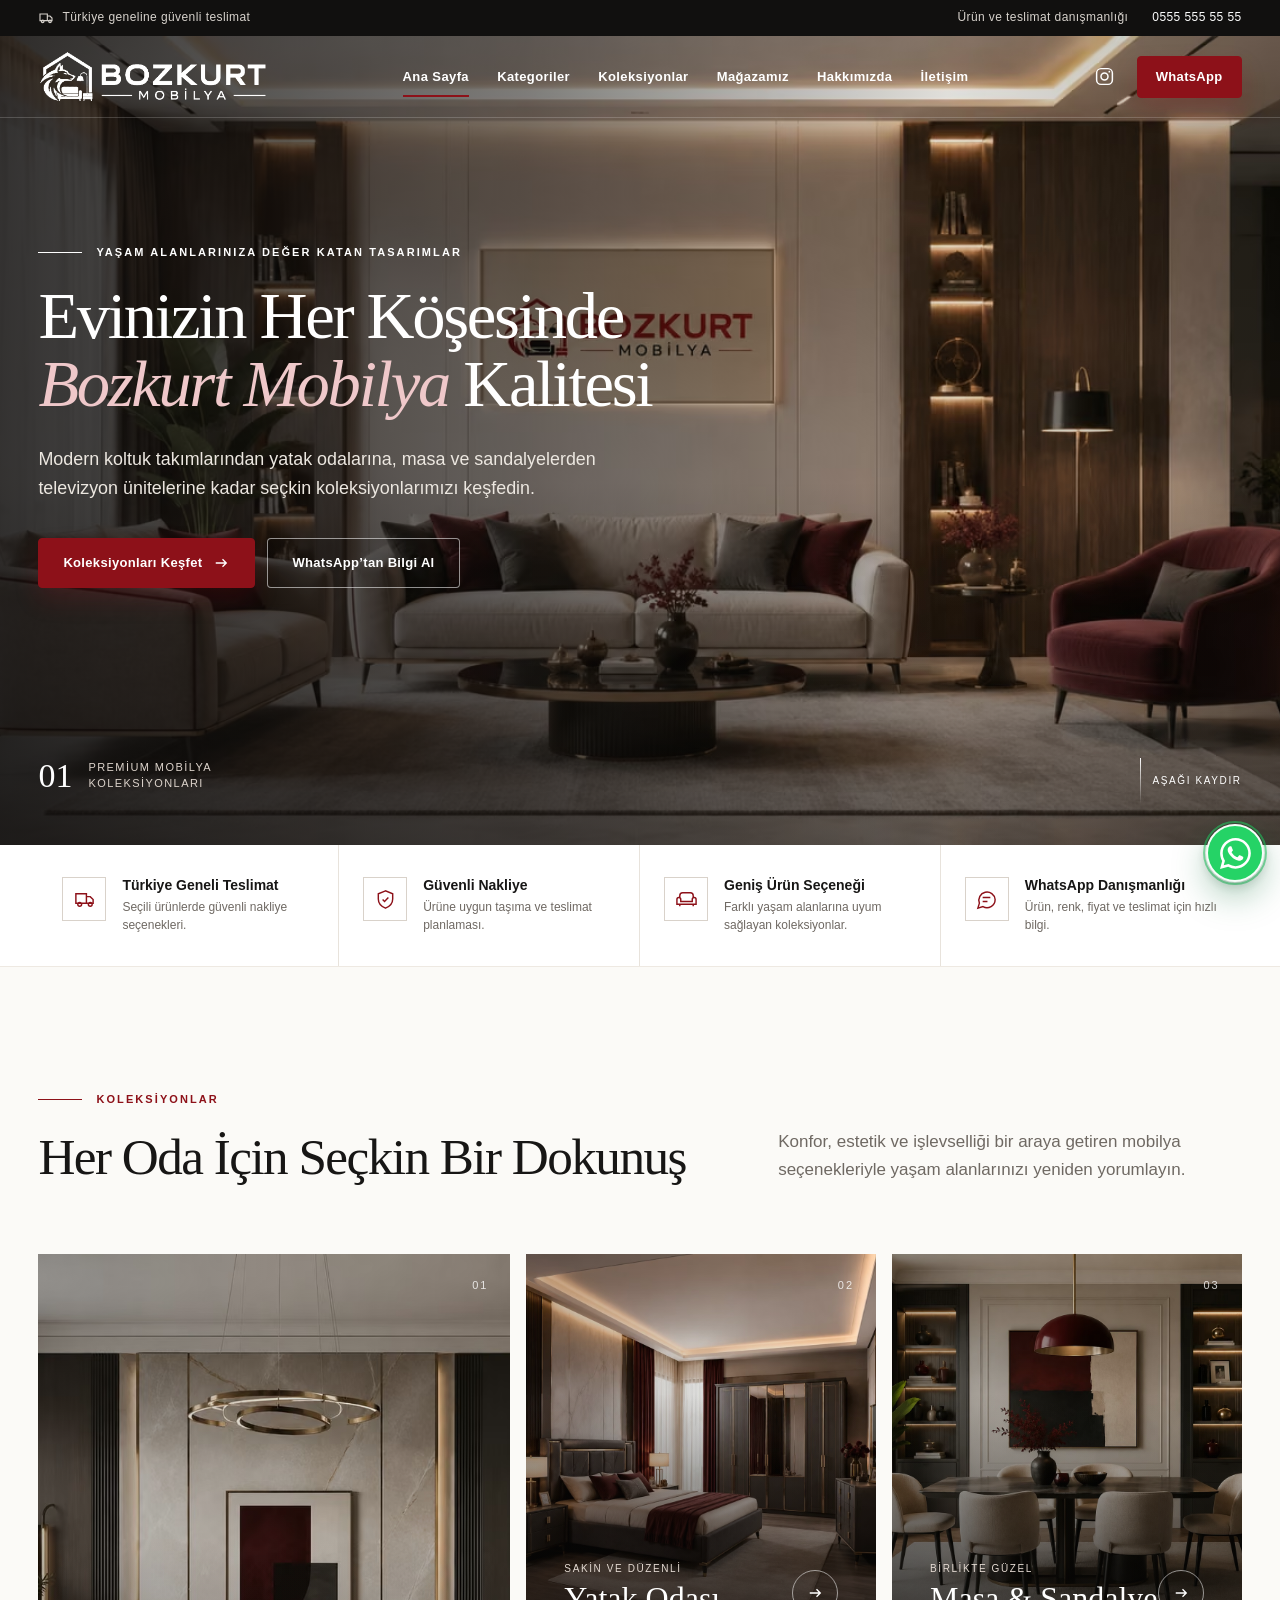
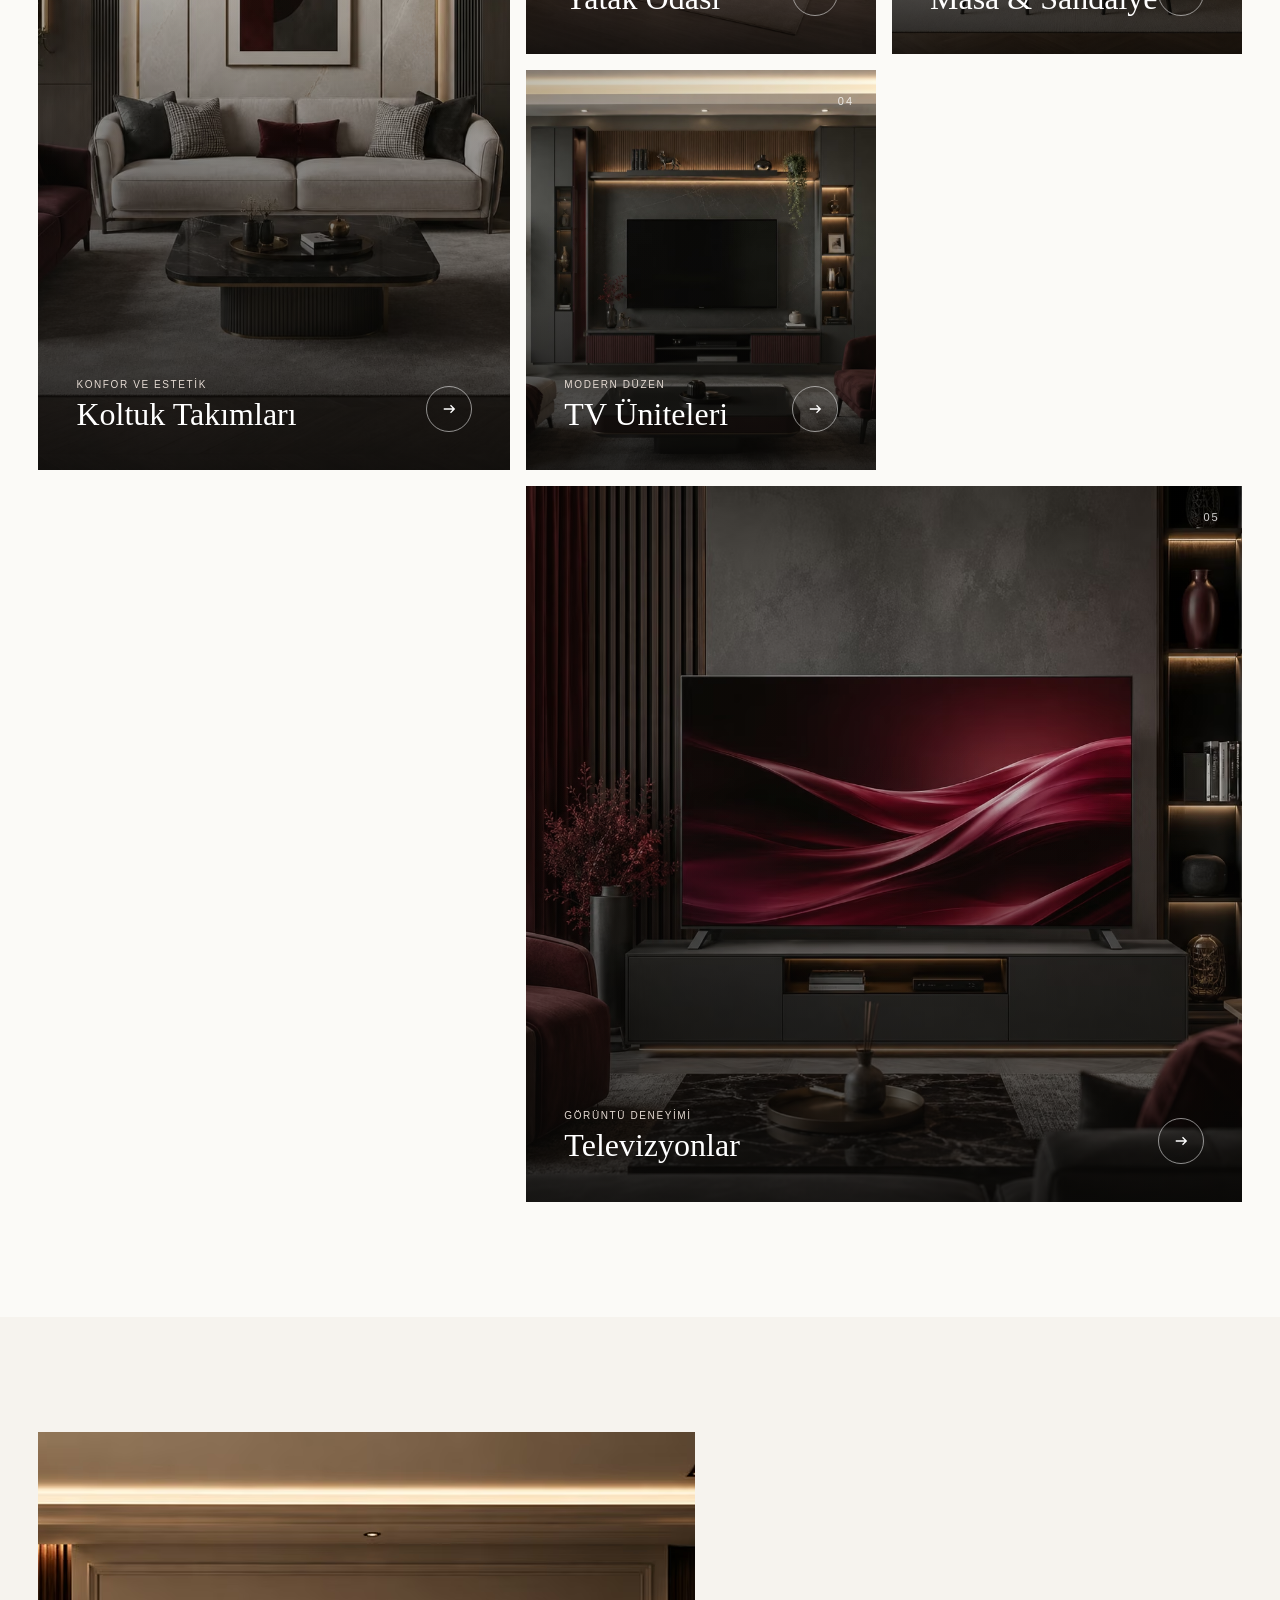
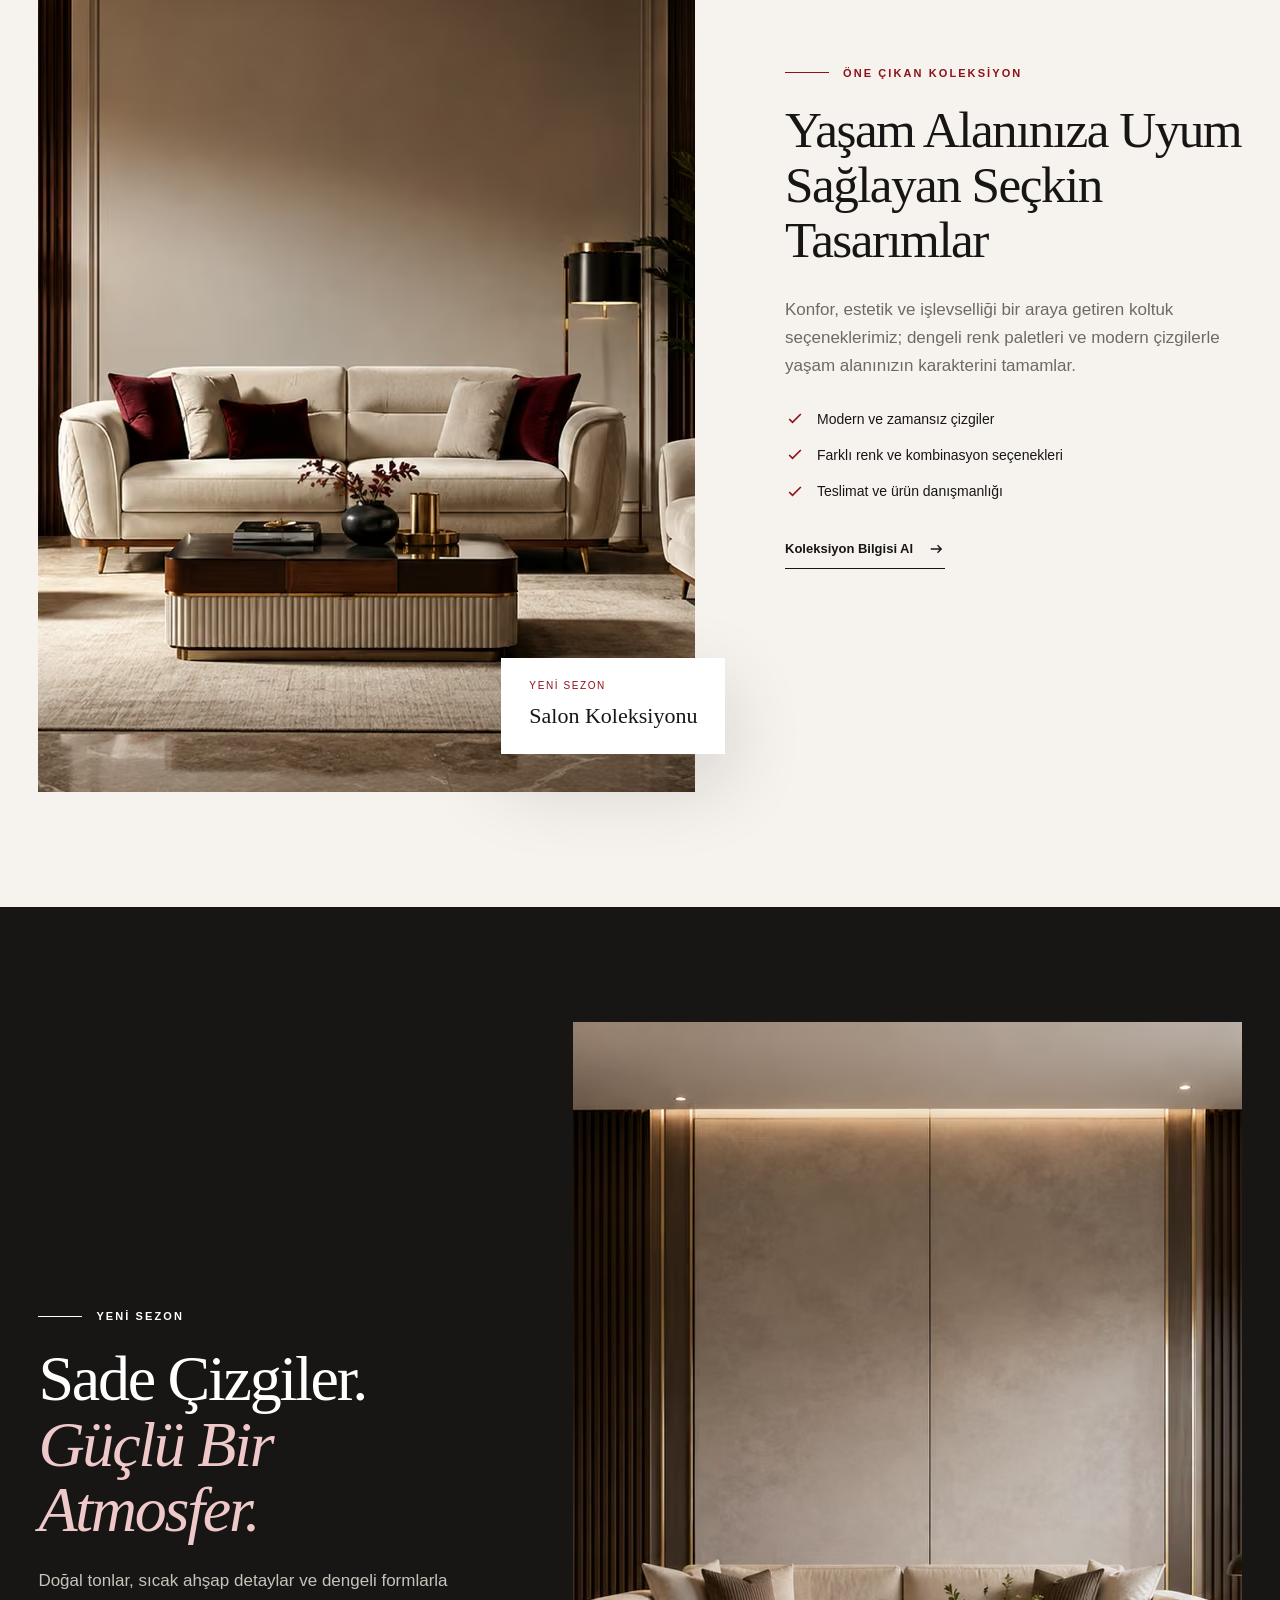
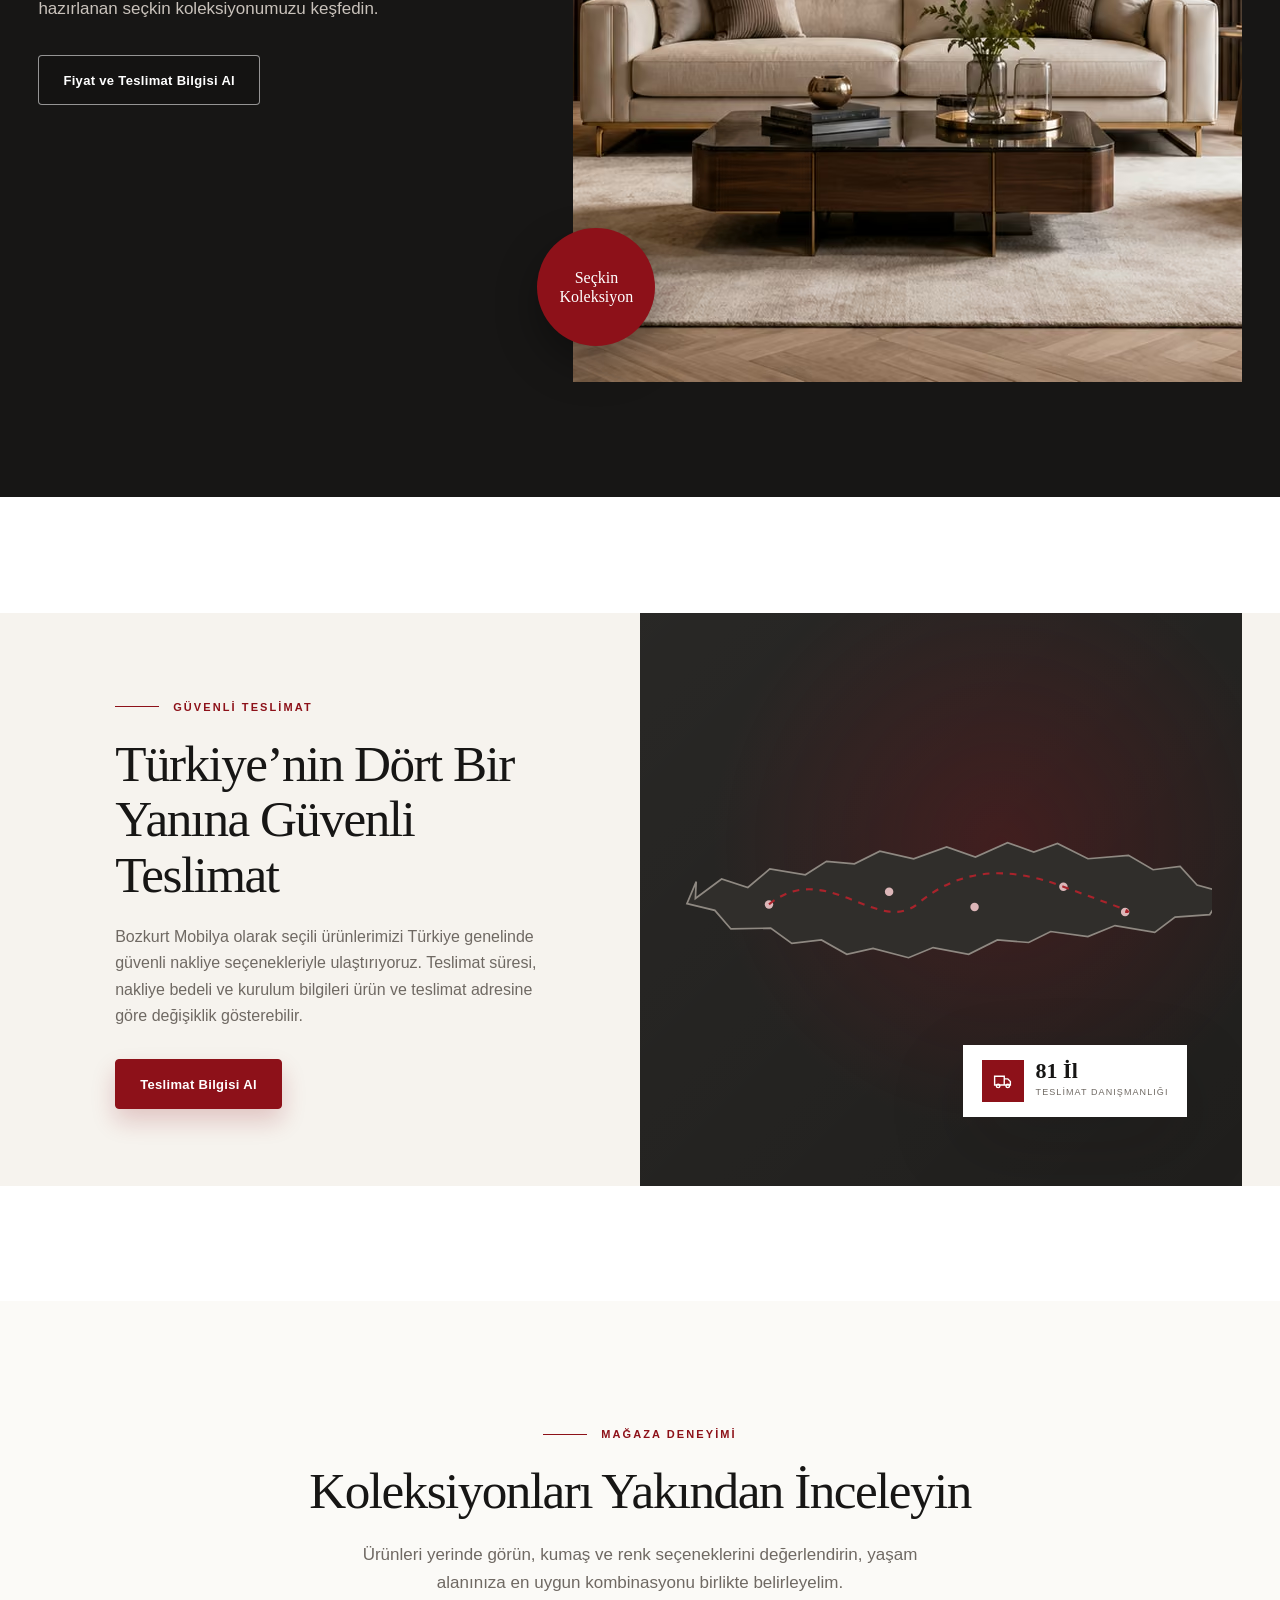
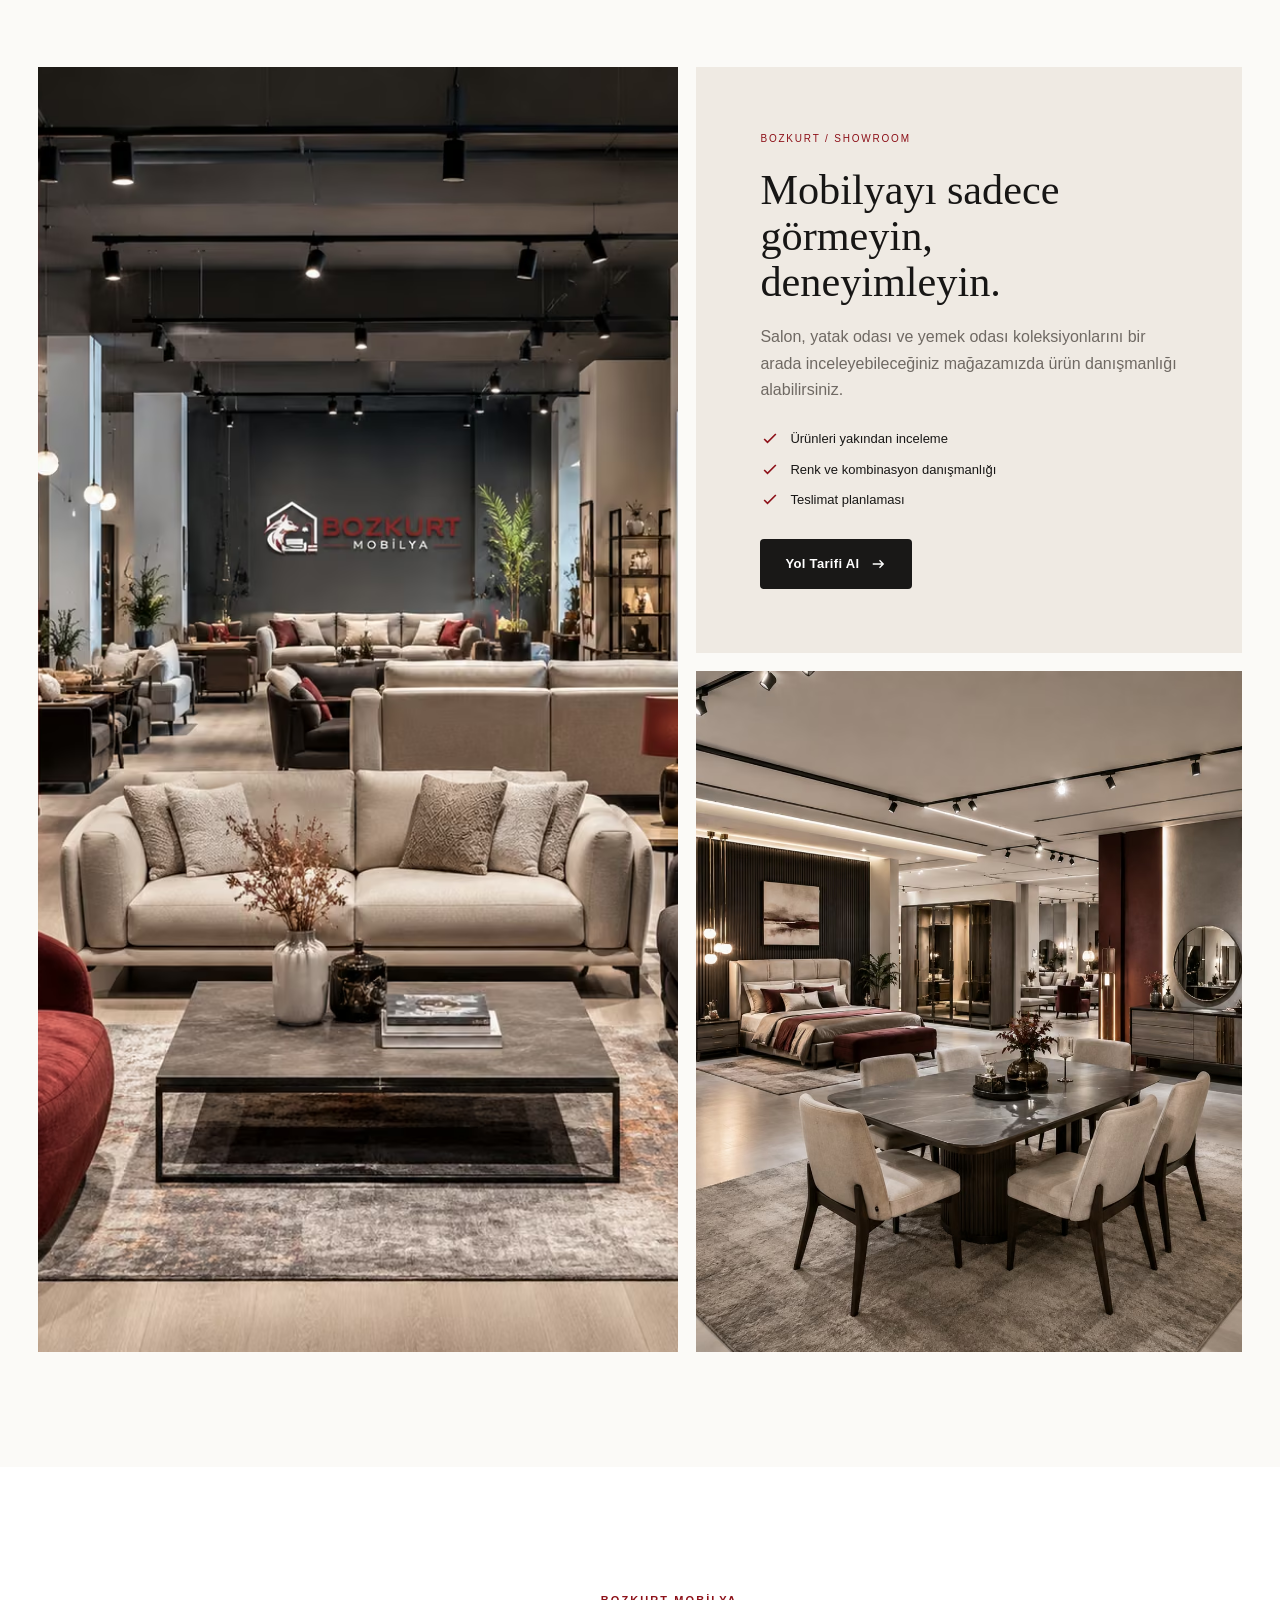
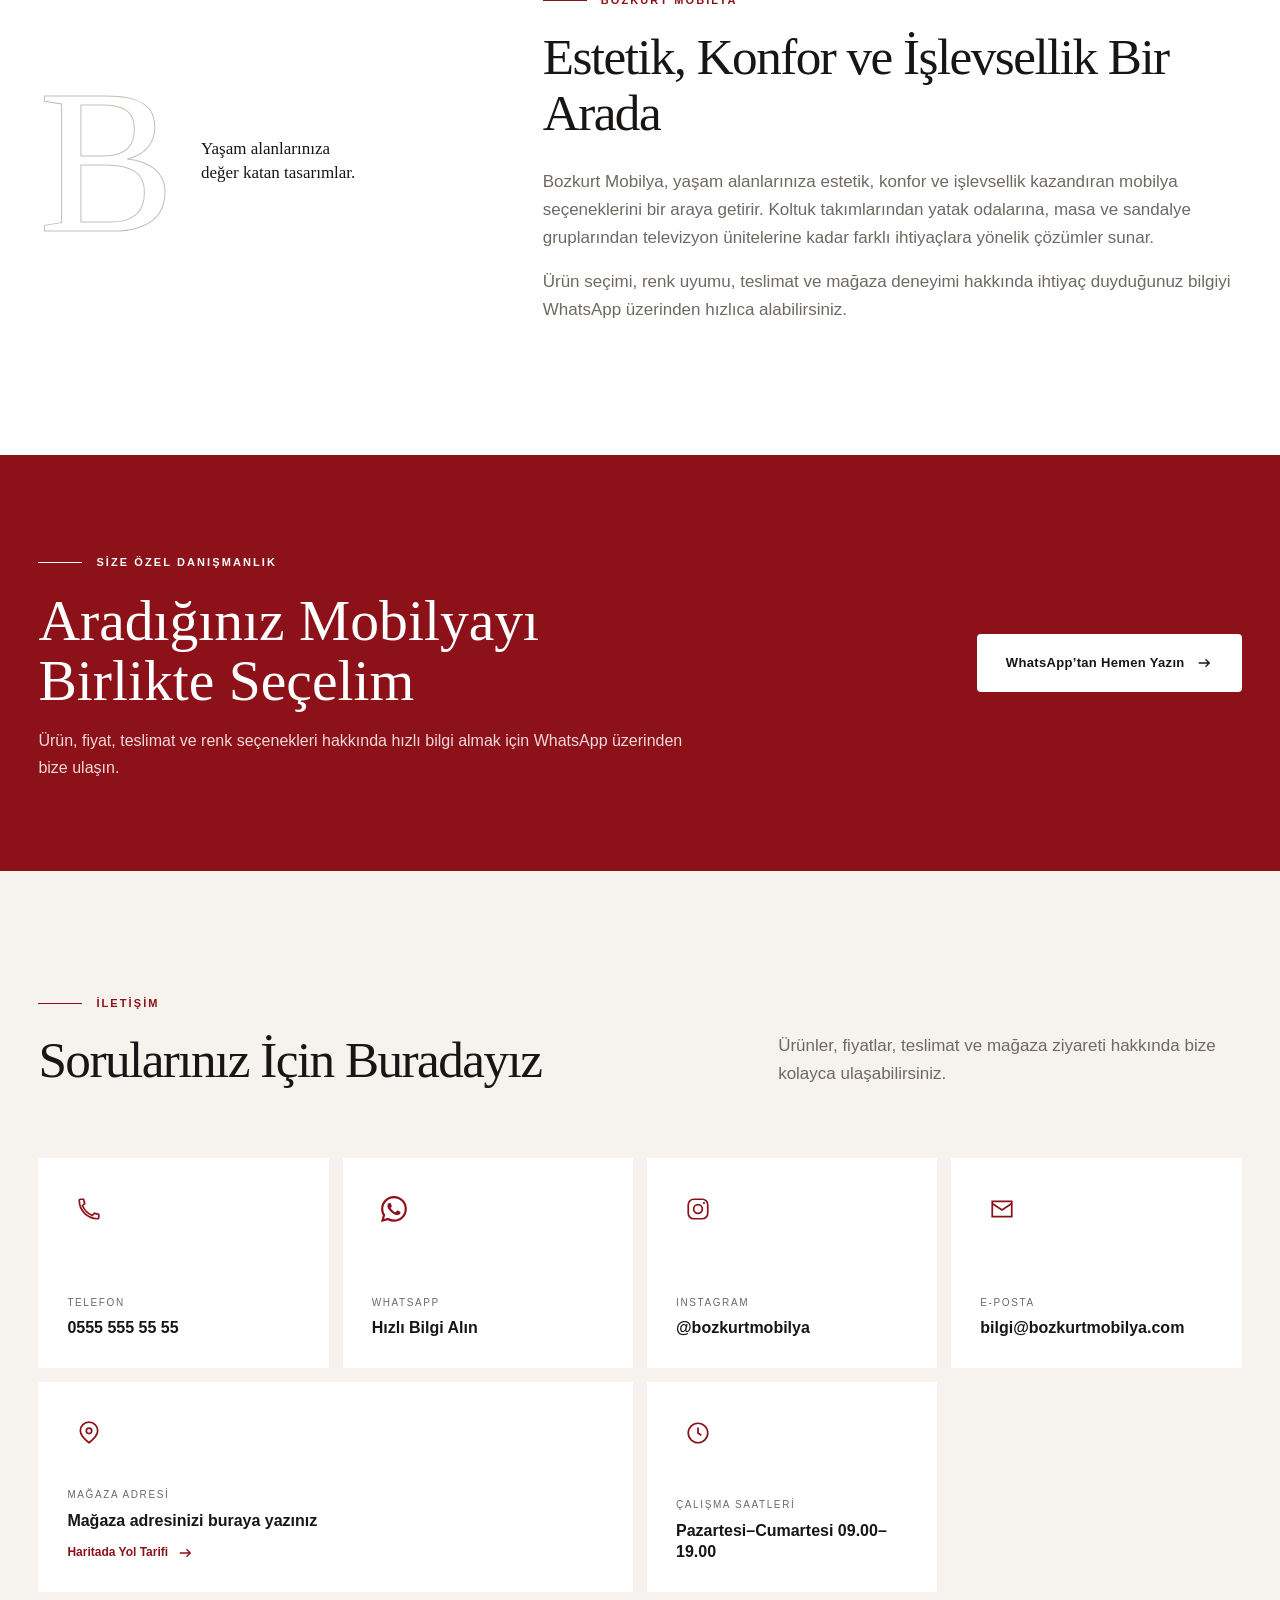
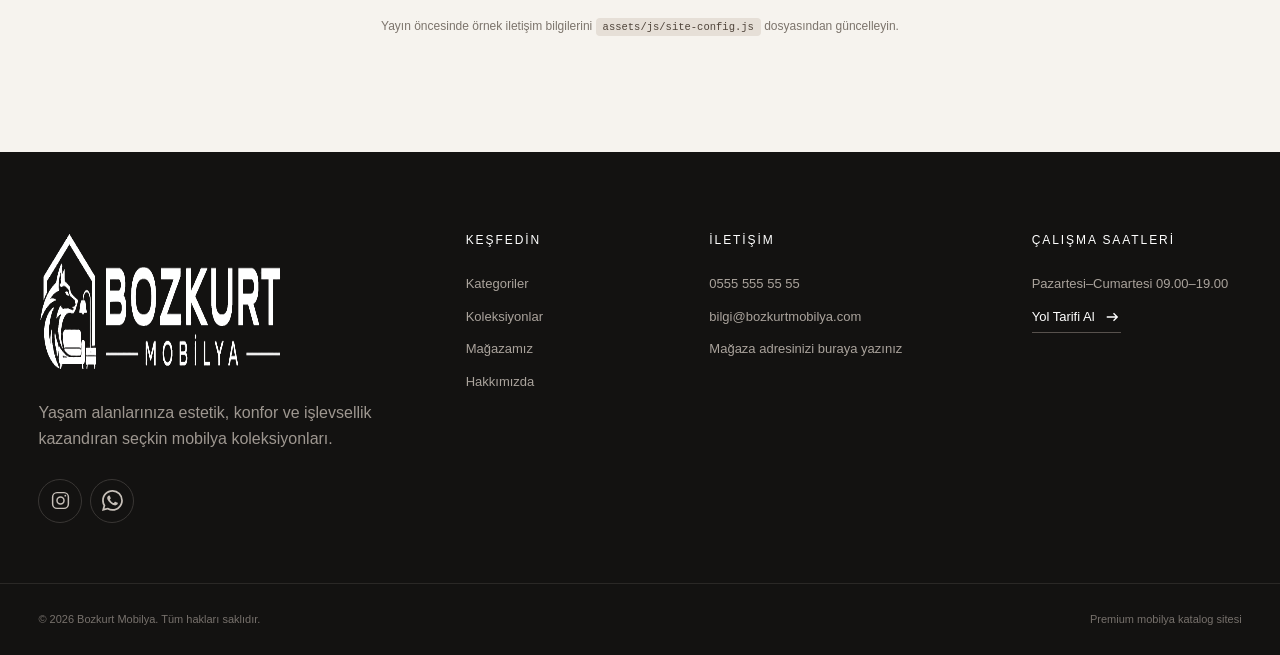
<file: index.html>
<!doctype html>
<html lang="tr">
<head>
  <meta charset="utf-8">
  <meta name="viewport" content="width=device-width, initial-scale=1, viewport-fit=cover">
  <title>Bozkurt Mobilya | Koltuk, Yatak Odası, Masa Sandalye ve TV Üniteleri</title>
  <meta name="description" content="Bozkurt Mobilya’da koltuk takımları, yatak odaları, masa ve sandalye grupları, TV üniteleri ve televizyon seçeneklerini keşfedin. Türkiye geneli teslimat ve WhatsApp üzerinden hızlı bilgi.">
  <meta name="theme-color" content="#171615">
  <meta name="robots" content="index, follow">
  <link rel="canonical" href="https://bozkurtmobilya.com/">
  <meta property="og:type" content="website">
  <meta property="og:locale" content="tr_TR">
  <meta property="og:title" content="Bozkurt Mobilya | Yaşam Alanlarınıza Değer Katan Tasarımlar">
  <meta property="og:description" content="Seçkin mobilya koleksiyonları, Türkiye geneli teslimat ve WhatsApp üzerinden hızlı bilgi.">
  <meta property="og:url" content="https://bozkurtmobilya.com/">
  <meta property="og:image" content="https://bozkurtmobilya.com/assets/images/optimized/hero-1280.webp">
  <meta name="twitter:card" content="summary_large_image">
  <meta name="twitter:title" content="Bozkurt Mobilya">
  <meta name="twitter:description" content="Koltuk, yatak odası, masa sandalye, TV ünitesi ve televizyon koleksiyonları.">
  <meta name="twitter:image" content="https://bozkurtmobilya.com/assets/images/optimized/hero-1280.webp">
  <link rel="icon" href="favicon.ico" sizes="any">
  <link rel="icon" type="image/png" sizes="32x32" href="assets/images/icons/favicon-32.png">
  <link rel="apple-touch-icon" href="assets/images/icons/apple-touch-icon.png">
  <link rel="manifest" href="site.webmanifest">
  <link rel="preload" as="image" href="assets/images/optimized/hero-1280.webp" imagesrcset="assets/images/optimized/hero-640.webp 640w, assets/images/optimized/hero-960.webp 960w, assets/images/optimized/hero-1280.webp 1280w, assets/images/optimized/hero-1672.webp 1672w" imagesizes="100vw">
  <link href="assets/vendor/bootstrap-5.3.6.min.css" rel="stylesheet">
  <link rel="stylesheet" href="assets/css/style.css?v=2.1">
  <link rel="stylesheet" href="assets/css/responsive.css?v=2.1">
  <script type="application/ld+json" id="business-schema">{
    "@context":"https://schema.org",
    "@type":"FurnitureStore",
    "name":"Bozkurt Mobilya",
    "url":"https://bozkurtmobilya.com",
    "logo":"https://bozkurtmobilya.com/assets/images/logo/bozkurt-logo-transparent.png",
    "image":"https://bozkurtmobilya.com/assets/images/optimized/hero-1280.webp",
    "telephone":"+905555555555",
    "email":"bilgi@bozkurtmobilya.com",
    "address":{"@type":"PostalAddress","streetAddress":"Mağaza adresinizi buraya yazınız","addressCountry":"TR"},
    "areaServed":"Türkiye",
    "sameAs":["https://instagram.com/bozkurtmobilya"]
  }</script>
</head>
<body>
  <a class="skip-link" href="#main-content">İçeriğe geç</a>
  <div class="site-loader" aria-hidden="true"><span></span></div>

  <div class="topbar">
    <div class="site-container topbar-inner">
      <p><svg viewBox="0 0 24 24" aria-hidden="true"><path d="M3 6h11v10H3zM14 9h4l3 3v4h-7zM7 19a2 2 0 1 0 0-4 2 2 0 0 0 0 4Zm11 0a2 2 0 1 0 0-4 2 2 0 0 0 0 4Z"/></svg> Türkiye geneline güvenli teslimat</p>
      <div class="topbar-links">
        <span>Ürün ve teslimat danışmanlığı</span>
        <a data-config-link="phone" href="tel:+905555555555">0555 555 55 55</a>
      </div>
    </div>
  </div>

  <header class="site-header" id="siteHeader">
    <div class="site-container header-inner">
      <a class="brand" href="#anasayfa" aria-label="Bozkurt Mobilya ana sayfa">
        <img src="assets/images/logo/bozkurt-logo-transparent.webp" width="640" height="181" alt="Bozkurt Mobilya">
      </a>
      <nav class="desktop-nav" aria-label="Ana menü">
        <a href="#anasayfa" class="is-active">Ana Sayfa</a>
        <a href="#kategoriler">Kategoriler</a>
        <a href="#koleksiyonlar">Koleksiyonlar</a>
        <a href="#magazamiz">Mağazamız</a>
        <a href="#hakkimizda">Hakkımızda</a>
        <a href="#iletisim">İletişim</a>
      </nav>
      <div class="header-actions">
        <a class="icon-link desktop-only" data-config-link="instagram" href="https://instagram.com/bozkurtmobilya" target="_blank" rel="noopener noreferrer" aria-label="Instagram hesabımız"><svg viewBox="0 0 24 24" aria-hidden="true"><rect x="3" y="3" width="18" height="18" rx="5"/><circle cx="12" cy="12" r="4"/><circle cx="17.5" cy="6.5" r="1" class="fill"/></svg></a>
        <a class="btn btn-primary btn-sm desktop-only" data-wa-message="Merhaba Bozkurt Mobilya, ürünleriniz hakkında bilgi almak istiyorum." href="https://wa.me/905555555555">WhatsApp</a>
        <button class="menu-toggle" id="menuToggle" type="button" aria-expanded="false" aria-controls="mobileMenu" aria-label="Menüyü aç"><svg viewBox="0 0 24 24" aria-hidden="true"><path d="M4 7h16M4 12h16M4 17h16"/></svg></button>
      </div>
    </div>
  </header>

  <div class="mobile-drawer" id="mobileMenu" aria-hidden="true">
    <button class="drawer-backdrop" type="button" aria-label="Menüyü kapat"></button>
    <aside class="drawer-panel" role="dialog" aria-modal="true" aria-label="Mobil menü">
      <div class="drawer-head">
        <img src="assets/images/logo/bozkurt-logo-transparent.webp" width="400" height="113" alt="Bozkurt Mobilya">
        <button class="drawer-close" type="button" aria-label="Menüyü kapat"><svg viewBox="0 0 24 24" aria-hidden="true"><path d="m6 6 12 12M18 6 6 18"/></svg></button>
      </div>
      <nav class="drawer-nav" aria-label="Mobil menü">
        <a href="#anasayfa">Ana Sayfa <span><svg viewBox="0 0 24 24" aria-hidden="true"><path d="M5 12h14m-5-5 5 5-5 5"/></svg></span></a>
        <a href="#kategoriler">Kategoriler <span><svg viewBox="0 0 24 24" aria-hidden="true"><path d="M5 12h14m-5-5 5 5-5 5"/></svg></span></a>
        <a href="#koleksiyonlar">Koleksiyonlar <span><svg viewBox="0 0 24 24" aria-hidden="true"><path d="M5 12h14m-5-5 5 5-5 5"/></svg></span></a>
        <a href="#magazamiz">Mağazamız <span><svg viewBox="0 0 24 24" aria-hidden="true"><path d="M5 12h14m-5-5 5 5-5 5"/></svg></span></a>
        <a href="#hakkimizda">Hakkımızda <span><svg viewBox="0 0 24 24" aria-hidden="true"><path d="M5 12h14m-5-5 5 5-5 5"/></svg></span></a>
        <a href="#iletisim">İletişim <span><svg viewBox="0 0 24 24" aria-hidden="true"><path d="M5 12h14m-5-5 5 5-5 5"/></svg></span></a>
      </nav>
      <div class="drawer-contact">
        <a class="btn btn-primary btn-block" data-wa-message="Merhaba Bozkurt Mobilya, ürünleriniz hakkında bilgi almak istiyorum." href="https://wa.me/905555555555">WhatsApp’tan Bilgi Al</a>
        <div class="drawer-socials">
          <a data-config-link="phone" href="tel:+905555555555"><svg viewBox="0 0 24 24" aria-hidden="true"><path d="M7 3H4a1 1 0 0 0-1 1c0 9.4 7.6 17 17 17a1 1 0 0 0 1-1v-3l-4-1-2 2c-4.2-1.8-7.2-4.8-9-9l2-2-1-4Z"/></svg> <span data-config="phoneDisplay">0555 555 55 55</span></a>
          <a data-config-link="instagram" href="https://instagram.com/bozkurtmobilya" target="_blank" rel="noopener noreferrer"><svg viewBox="0 0 24 24" aria-hidden="true"><rect x="3" y="3" width="18" height="18" rx="5"/><circle cx="12" cy="12" r="4"/><circle cx="17.5" cy="6.5" r="1" class="fill"/></svg> Instagram</a>
        </div>
      </div>
    </aside>
  </div>

  <main id="main-content">
    <section class="hero" id="anasayfa" aria-labelledby="heroTitle">
      <picture class="hero-media">
      <source type="image/avif" srcset="assets/images/optimized/hero-640.avif 640w, assets/images/optimized/hero-960.avif 960w, assets/images/optimized/hero-1280.avif 1280w, assets/images/optimized/hero-1672.avif 1672w" sizes="100vw">
      <source type="image/webp" srcset="assets/images/optimized/hero-640.webp 640w, assets/images/optimized/hero-960.webp 960w, assets/images/optimized/hero-1280.webp 1280w, assets/images/optimized/hero-1672.webp 1672w" sizes="100vw">
      <img src="assets/images/optimized/hero-1672.webp" width="1672" height="941" alt="Bozkurt Mobilya premium koltuk takımı ve modern salon dekorasyonu" loading="eager" decoding="async" fetchpriority="high" style="object-position:center 56%">
    </picture>
      <div class="hero-overlay"></div>
      <div class="site-container hero-content">
        <div class="hero-copy reveal is-visible">
          <span class="eyebrow light">Yaşam Alanlarınıza Değer Katan Tasarımlar</span>
          <h1 id="heroTitle">Evinizin Her Köşesinde <em>Bozkurt Mobilya</em> Kalitesi</h1>
          <p>Modern koltuk takımlarından yatak odalarına, masa ve sandalyelerden televizyon ünitelerine kadar seçkin koleksiyonlarımızı keşfedin.</p>
          <div class="hero-buttons">
            <a class="btn btn-primary" href="#kategoriler">Koleksiyonları Keşfet <svg viewBox="0 0 24 24" aria-hidden="true"><path d="M5 12h14m-5-5 5 5-5 5"/></svg></a>
            <a class="btn btn-ghost-light" data-wa-message="Merhaba Bozkurt Mobilya, koleksiyonlarınız hakkında bilgi almak istiyorum." href="https://wa.me/905555555555">WhatsApp’tan Bilgi Al</a>
          </div>
        </div>
        <div class="hero-foot">
          <div class="hero-note"><span>01</span><p>Premium mobilya<br>koleksiyonları</p></div>
          <a class="scroll-cue" href="#avantajlar"><span></span> Aşağı Kaydır</a>
        </div>
      </div>
    </section>

    <section class="advantages" id="avantajlar" aria-label="Hizmet avantajları">
      <div class="site-container advantage-grid">
        <article class="advantage-card reveal"><span class="advantage-icon"><svg viewBox="0 0 24 24" aria-hidden="true"><path d="M3 6h11v10H3zM14 9h4l3 3v4h-7zM7 19a2 2 0 1 0 0-4 2 2 0 0 0 0 4Zm11 0a2 2 0 1 0 0-4 2 2 0 0 0 0 4Z"/></svg></span><div><h2>Türkiye Geneli Teslimat</h2><p>Seçili ürünlerde güvenli nakliye seçenekleri.</p></div></article>
        <article class="advantage-card reveal"><span class="advantage-icon"><svg viewBox="0 0 24 24" aria-hidden="true"><path d="M12 3 4.5 6v5.5c0 4.6 3.2 7.8 7.5 9.5 4.3-1.7 7.5-4.9 7.5-9.5V6L12 3Zm-3 9 2 2 4-4"/></svg></span><div><h2>Güvenli Nakliye</h2><p>Ürüne uygun taşıma ve teslimat planlaması.</p></div></article>
        <article class="advantage-card reveal"><span class="advantage-icon"><svg viewBox="0 0 24 24" aria-hidden="true"><path d="M5 11V8a3 3 0 0 1 3-3h8a3 3 0 0 1 3 3v3M4 10a2 2 0 0 0-2 2v5h20v-5a2 2 0 0 0-4 0v2H6v-2a2 2 0 0 0-2-2Zm1 7v2m14-2v2"/></svg></span><div><h2>Geniş Ürün Seçeneği</h2><p>Farklı yaşam alanlarına uyum sağlayan koleksiyonlar.</p></div></article>
        <article class="advantage-card reveal"><span class="advantage-icon"><svg viewBox="0 0 24 24" aria-hidden="true"><path d="M21 12a8.5 8.5 0 0 1-12.7 7.4L3 21l1.6-5.2A8.5 8.5 0 1 1 21 12Z"/><path d="M8 10h8M8 14h5"/></svg></span><div><h2>WhatsApp Danışmanlığı</h2><p>Ürün, renk, fiyat ve teslimat için hızlı bilgi.</p></div></article>
      </div>
    </section>

    <section class="section categories" id="kategoriler" aria-labelledby="categoriesTitle">
      <div class="site-container">
        <header class="section-heading split-heading reveal">
          <div><span class="eyebrow">Koleksiyonlar</span><h2 id="categoriesTitle">Her Oda İçin Seçkin Bir Dokunuş</h2></div>
          <p>Konfor, estetik ve işlevselliği bir araya getiren mobilya seçenekleriyle yaşam alanlarınızı yeniden yorumlayın.</p>
        </header>
        <div class="category-grid">
          <a class="category-card category-featured reveal" data-wa-message="Merhaba Bozkurt Mobilya, Koltuk Takımları kategorisi hakkında fiyat ve teslimat bilgisi almak istiyorum." href="https://wa.me/905555555555">
            <picture class="card-media">
      <source type="image/avif" srcset="assets/images/optimized/living-480.avif 480w, assets/images/optimized/living-768.avif 768w, assets/images/optimized/living-1100.avif 1100w" sizes="100vw">
      <source type="image/webp" srcset="assets/images/optimized/living-480.webp 480w, assets/images/optimized/living-768.webp 768w, assets/images/optimized/living-1100.webp 1100w" sizes="100vw">
      <img src="assets/images/optimized/living-1100.webp" width="1100" height="1100" alt="Modern koltuk takımı ve premium salon dekorasyonu" loading="lazy" decoding="async">
    </picture>
            <span class="card-shade"></span><span class="category-index">01</span><span class="category-content"><small>Konfor ve estetik</small><strong>Koltuk Takımları</strong><i><svg viewBox="0 0 24 24" aria-hidden="true"><path d="M5 12h14m-5-5 5 5-5 5"/></svg></i></span>
          </a>
          <a class="category-card reveal" data-wa-message="Merhaba Bozkurt Mobilya, Yatak Odası Takımları kategorisi hakkında fiyat ve teslimat bilgisi almak istiyorum." href="https://wa.me/905555555555">
            <picture class="card-media">
      <source type="image/avif" srcset="assets/images/optimized/bedroom-480.avif 480w, assets/images/optimized/bedroom-768.avif 768w, assets/images/optimized/bedroom-1100.avif 1100w" sizes="100vw">
      <source type="image/webp" srcset="assets/images/optimized/bedroom-480.webp 480w, assets/images/optimized/bedroom-768.webp 768w, assets/images/optimized/bedroom-1100.webp 1100w" sizes="100vw">
      <img src="assets/images/optimized/bedroom-1100.webp" width="1100" height="1100" alt="Modern yatak odası takımı, gardırop ve şifonyer" loading="lazy" decoding="async">
    </picture>
            <span class="card-shade"></span><span class="category-index">02</span><span class="category-content"><small>Sakin ve düzenli</small><strong>Yatak Odası</strong><i><svg viewBox="0 0 24 24" aria-hidden="true"><path d="M5 12h14m-5-5 5 5-5 5"/></svg></i></span>
          </a>
          <a class="category-card reveal" data-wa-message="Merhaba Bozkurt Mobilya, Masa ve Sandalye kategorisi hakkında fiyat ve teslimat bilgisi almak istiyorum." href="https://wa.me/905555555555">
            <picture class="card-media">
      <source type="image/avif" srcset="assets/images/optimized/dining-480.avif 480w, assets/images/optimized/dining-768.avif 768w, assets/images/optimized/dining-1100.avif 1100w" sizes="100vw">
      <source type="image/webp" srcset="assets/images/optimized/dining-480.webp 480w, assets/images/optimized/dining-768.webp 768w, assets/images/optimized/dining-1100.webp 1100w" sizes="100vw">
      <img src="assets/images/optimized/dining-1100.webp" width="1100" height="1100" alt="Modern yemek masası ve altı sandalyeli yemek odası" loading="lazy" decoding="async">
    </picture>
            <span class="card-shade"></span><span class="category-index">03</span><span class="category-content"><small>Birlikte güzel</small><strong>Masa &amp; Sandalye</strong><i><svg viewBox="0 0 24 24" aria-hidden="true"><path d="M5 12h14m-5-5 5 5-5 5"/></svg></i></span>
          </a>
          <a class="category-card reveal" data-wa-message="Merhaba Bozkurt Mobilya, TV Üniteleri kategorisi hakkında fiyat ve teslimat bilgisi almak istiyorum." href="https://wa.me/905555555555">
            <picture class="card-media">
      <source type="image/avif" srcset="assets/images/optimized/tv_unit-480.avif 480w, assets/images/optimized/tv_unit-768.avif 768w, assets/images/optimized/tv_unit-1100.avif 1100w" sizes="100vw">
      <source type="image/webp" srcset="assets/images/optimized/tv_unit-480.webp 480w, assets/images/optimized/tv_unit-768.webp 768w, assets/images/optimized/tv_unit-1100.webp 1100w" sizes="100vw">
      <img src="assets/images/optimized/tv_unit-1100.webp" width="1100" height="1100" alt="Modern duvar paneli, rafları ve dolaplarıyla TV ünitesi" loading="lazy" decoding="async">
    </picture>
            <span class="card-shade"></span><span class="category-index">04</span><span class="category-content"><small>Modern düzen</small><strong>TV Üniteleri</strong><i><svg viewBox="0 0 24 24" aria-hidden="true"><path d="M5 12h14m-5-5 5 5-5 5"/></svg></i></span>
          </a>
          <a class="category-card category-wide reveal" data-wa-message="Merhaba Bozkurt Mobilya, Televizyonlar kategorisi hakkında ürün bilgisi almak istiyorum." href="https://wa.me/905555555555">
            <picture class="card-media">
      <source type="image/avif" srcset="assets/images/optimized/television-480.avif 480w, assets/images/optimized/television-768.avif 768w, assets/images/optimized/television-1100.avif 1100w" sizes="100vw">
      <source type="image/webp" srcset="assets/images/optimized/television-480.webp 480w, assets/images/optimized/television-768.webp 768w, assets/images/optimized/television-1100.webp 1100w" sizes="100vw">
      <img src="assets/images/optimized/television-1100.webp" width="1100" height="1100" alt="Bordo ekran görseliyle modern televizyon ve TV konsolu" loading="lazy" decoding="async">
    </picture>
            <span class="card-shade"></span><span class="category-index">05</span><span class="category-content"><small>Görüntü deneyimi</small><strong>Televizyonlar</strong><i><svg viewBox="0 0 24 24" aria-hidden="true"><path d="M5 12h14m-5-5 5 5-5 5"/></svg></i></span>
          </a>
        </div>
      </div>
    </section>

    <section class="section collection" id="koleksiyonlar" aria-labelledby="collectionTitle">
      <div class="site-container collection-layout">
        <div class="collection-visual reveal">
          <picture class="collection-main">
      <source type="image/avif" srcset="assets/images/optimized/collection_dark-640.avif 640w, assets/images/optimized/collection_dark-960.avif 960w, assets/images/optimized/collection_dark-1280.avif 1280w" sizes="100vw">
      <source type="image/webp" srcset="assets/images/optimized/collection_dark-640.webp 640w, assets/images/optimized/collection_dark-960.webp 960w, assets/images/optimized/collection_dark-1280.webp 1280w" sizes="100vw">
      <img src="assets/images/optimized/collection_dark-1280.webp" width="1280" height="960" alt="Bordo ve krem tonlarda premium koltuk takımı" loading="lazy" decoding="async">
    </picture>
          <div class="collection-tag"><span>Yeni Sezon</span><strong>Salon Koleksiyonu</strong></div>
        </div>
        <div class="collection-copy reveal">
          <span class="eyebrow">Öne Çıkan Koleksiyon</span>
          <h2 id="collectionTitle">Yaşam Alanınıza Uyum Sağlayan Seçkin Tasarımlar</h2>
          <p>Konfor, estetik ve işlevselliği bir araya getiren koltuk seçeneklerimiz; dengeli renk paletleri ve modern çizgilerle yaşam alanınızın karakterini tamamlar.</p>
          <ul class="feature-list">
            <li><svg viewBox="0 0 24 24" aria-hidden="true"><path d="m5 12 4 4L19 6"/></svg> Modern ve zamansız çizgiler</li>
            <li><svg viewBox="0 0 24 24" aria-hidden="true"><path d="m5 12 4 4L19 6"/></svg> Farklı renk ve kombinasyon seçenekleri</li>
            <li><svg viewBox="0 0 24 24" aria-hidden="true"><path d="m5 12 4 4L19 6"/></svg> Teslimat ve ürün danışmanlığı</li>
          </ul>
          <a class="text-link" data-wa-message="Merhaba Bozkurt Mobilya, öne çıkan salon koleksiyonunuz hakkında detaylı bilgi almak istiyorum." href="https://wa.me/905555555555">Koleksiyon Bilgisi Al <svg viewBox="0 0 24 24" aria-hidden="true"><path d="M5 12h14m-5-5 5 5-5 5"/></svg></a>
        </div>
      </div>
    </section>

    <section class="new-season section-dark">
      <div class="site-container season-grid">
        <div class="season-copy reveal">
          <span class="eyebrow light">Yeni Sezon</span>
          <h2>Sade Çizgiler.<br><em>Güçlü Bir Atmosfer.</em></h2>
          <p>Doğal tonlar, sıcak ahşap detaylar ve dengeli formlarla hazırlanan seçkin koleksiyonumuzu keşfedin.</p>
          <a class="btn btn-outline-light" data-wa-message="Merhaba Bozkurt Mobilya, yeni sezon koleksiyonunuzun fiyat ve teslimat bilgilerini öğrenmek istiyorum." href="https://wa.me/905555555555">Fiyat ve Teslimat Bilgisi Al</a>
        </div>
        <div class="season-image reveal">
          <picture class="season-picture">
      <source type="image/avif" srcset="assets/images/optimized/collection_light-640.avif 640w, assets/images/optimized/collection_light-960.avif 960w, assets/images/optimized/collection_light-1280.avif 1280w" sizes="100vw">
      <source type="image/webp" srcset="assets/images/optimized/collection_light-640.webp 640w, assets/images/optimized/collection_light-960.webp 960w, assets/images/optimized/collection_light-1280.webp 1280w" sizes="100vw">
      <img src="assets/images/optimized/collection_light-1280.webp" width="1280" height="960" alt="Krem koltuk ve ahşap sehpayla modern salon" loading="lazy" decoding="async">
    </picture>
          <span class="season-badge">Seçkin<br>Koleksiyon</span>
        </div>
      </div>
    </section>

    <section class="section delivery-section" aria-labelledby="deliveryTitle">
      <div class="site-container delivery-card reveal">
        <div class="delivery-copy">
          <span class="eyebrow">Güvenli Teslimat</span>
          <h2 id="deliveryTitle">Türkiye’nin Dört Bir Yanına Güvenli Teslimat</h2>
          <p>Bozkurt Mobilya olarak seçili ürünlerimizi Türkiye genelinde güvenli nakliye seçenekleriyle ulaştırıyoruz. Teslimat süresi, nakliye bedeli ve kurulum bilgileri ürün ve teslimat adresine göre değişiklik gösterebilir.</p>
          <a class="btn btn-primary" data-wa-message="Merhaba Bozkurt Mobilya, bulunduğum şehre teslimat koşulları hakkında bilgi almak istiyorum." href="https://wa.me/905555555555">Teslimat Bilgisi Al</a>
        </div>
        <div class="map-art" aria-hidden="true">
          <svg viewBox="0 0 640 320"><path class="map-outline" d="M30 159 61 136l31 10 26-22 42 7 25-16 33 3 30-15 40 9 39-14 34 12 38-17 31 11 28-10 36 18 48-4 29 17 32-4 20 22 32 9-17 26-41 3-24 18-47-8-32 13-44-6-26 13-37-3-34 17-42-8-29 12-42-11-31 7-30-17-35 4-25-18-47 1-19-22-33-8 11-26Z"/><g class="map-dots"><circle cx="117" cy="166" r="5"/><circle cx="259" cy="151" r="5"/><circle cx="360" cy="169" r="5"/><circle cx="465" cy="145" r="5"/><circle cx="538" cy="175" r="5"/></g><path class="map-route" d="M117 166c67-55 129 38 176-1s100-47 172-20 84 30 73 30"/></svg>
          <div class="map-label"><span><svg viewBox="0 0 24 24" aria-hidden="true"><path d="M3 6h11v10H3zM14 9h4l3 3v4h-7zM7 19a2 2 0 1 0 0-4 2 2 0 0 0 0 4Zm11 0a2 2 0 1 0 0-4 2 2 0 0 0 0 4Z"/></svg></span><strong>81 İl</strong><small>Teslimat danışmanlığı</small></div>
        </div>
      </div>
    </section>

    <section class="section showroom" id="magazamiz" aria-labelledby="showroomTitle">
      <div class="site-container">
        <header class="section-heading centered reveal"><span class="eyebrow">Mağaza Deneyimi</span><h2 id="showroomTitle">Koleksiyonları Yakından İnceleyin</h2><p>Ürünleri yerinde görün, kumaş ve renk seçeneklerini değerlendirin, yaşam alanınıza en uygun kombinasyonu birlikte belirleyelim.</p></header>
        <div class="showroom-grid">
          <div class="showroom-image showroom-tall reveal"><picture class="showroom-picture">
      <source type="image/avif" srcset="assets/images/optimized/showroom_1-480.avif 480w, assets/images/optimized/showroom_1-768.avif 768w, assets/images/optimized/showroom_1-1000.avif 1000w" sizes="100vw">
      <source type="image/webp" srcset="assets/images/optimized/showroom_1-480.webp 480w, assets/images/optimized/showroom_1-768.webp 768w, assets/images/optimized/showroom_1-1000.webp 1000w" sizes="100vw">
      <img src="assets/images/optimized/showroom_1-1000.webp" width="1000" height="1250" alt="Bozkurt Mobilya mağazasında koltuk takımları ve modern showroom" loading="lazy" decoding="async">
    </picture></div>
          <div class="showroom-info reveal">
            <span class="showroom-number">BOZKURT / SHOWROOM</span>
            <h3>Mobilyayı sadece görmeyin, deneyimleyin.</h3>
            <p>Salon, yatak odası ve yemek odası koleksiyonlarını bir arada inceleyebileceğiniz mağazamızda ürün danışmanlığı alabilirsiniz.</p>
            <div class="showroom-points"><span><svg viewBox="0 0 24 24" aria-hidden="true"><path d="m5 12 4 4L19 6"/></svg> Ürünleri yakından inceleme</span><span><svg viewBox="0 0 24 24" aria-hidden="true"><path d="m5 12 4 4L19 6"/></svg> Renk ve kombinasyon danışmanlığı</span><span><svg viewBox="0 0 24 24" aria-hidden="true"><path d="m5 12 4 4L19 6"/></svg> Teslimat planlaması</span></div>
            <a class="btn btn-dark" data-config-link="maps" href="https://www.google.com/maps/search/?api=1&query=Bozkurt%20Mobilya" target="_blank" rel="noopener noreferrer">Yol Tarifi Al <svg viewBox="0 0 24 24" aria-hidden="true"><path d="M5 12h14m-5-5 5 5-5 5"/></svg></a>
          </div>
          <div class="showroom-image showroom-wide reveal"><picture class="showroom-picture">
      <source type="image/avif" srcset="assets/images/optimized/showroom_2-480.avif 480w, assets/images/optimized/showroom_2-768.avif 768w, assets/images/optimized/showroom_2-1000.avif 1000w" sizes="100vw">
      <source type="image/webp" srcset="assets/images/optimized/showroom_2-480.webp 480w, assets/images/optimized/showroom_2-768.webp 768w, assets/images/optimized/showroom_2-1000.webp 1000w" sizes="100vw">
      <img src="assets/images/optimized/showroom_2-1000.webp" width="1000" height="1250" alt="Bozkurt Mobilya showroom yemek odası ve yatak odası sergileme alanı" loading="lazy" decoding="async">
    </picture></div>
        </div>
      </div>
    </section>

    <section class="section about" id="hakkimizda" aria-labelledby="aboutTitle">
      <div class="site-container about-grid">
        <div class="about-mark reveal"><span>B</span><p>Yaşam alanlarınıza<br>değer katan tasarımlar.</p></div>
        <div class="about-copy reveal"><span class="eyebrow">Bozkurt Mobilya</span><h2 id="aboutTitle">Estetik, Konfor ve İşlevsellik Bir Arada</h2><p>Bozkurt Mobilya, yaşam alanlarınıza estetik, konfor ve işlevsellik kazandıran mobilya seçeneklerini bir araya getirir. Koltuk takımlarından yatak odalarına, masa ve sandalye gruplarından televizyon ünitelerine kadar farklı ihtiyaçlara yönelik çözümler sunar.</p><p>Ürün seçimi, renk uyumu, teslimat ve mağaza deneyimi hakkında ihtiyaç duyduğunuz bilgiyi WhatsApp üzerinden hızlıca alabilirsiniz.</p></div>
      </div>
    </section>

    <section class="cta-section">
      <div class="site-container cta-inner reveal">
        <div><span class="eyebrow light">Size Özel Danışmanlık</span><h2>Aradığınız Mobilyayı<br>Birlikte Seçelim</h2><p>Ürün, fiyat, teslimat ve renk seçenekleri hakkında hızlı bilgi almak için WhatsApp üzerinden bize ulaşın.</p></div>
        <a class="btn btn-light btn-large" data-wa-message="Merhaba Bozkurt Mobilya, yaşam alanıma uygun mobilya seçimi için bilgi almak istiyorum." href="https://wa.me/905555555555">WhatsApp’tan Hemen Yazın <svg viewBox="0 0 24 24" aria-hidden="true"><path d="M5 12h14m-5-5 5 5-5 5"/></svg></a>
      </div>
    </section>

    <section class="section contact" id="iletisim" aria-labelledby="contactTitle">
      <div class="site-container">
        <header class="section-heading split-heading reveal"><div><span class="eyebrow">İletişim</span><h2 id="contactTitle">Sorularınız İçin Buradayız</h2></div><p>Ürünler, fiyatlar, teslimat ve mağaza ziyareti hakkında bize kolayca ulaşabilirsiniz.</p></header>
        <div class="contact-grid">
          <a class="contact-card reveal" data-config-link="phone" href="tel:+905555555555"><span><svg viewBox="0 0 24 24" aria-hidden="true"><path d="M7 3H4a1 1 0 0 0-1 1c0 9.4 7.6 17 17 17a1 1 0 0 0 1-1v-3l-4-1-2 2c-4.2-1.8-7.2-4.8-9-9l2-2-1-4Z"/></svg></span><small>Telefon</small><strong data-config="phoneDisplay">0555 555 55 55</strong></a>
          <a class="contact-card reveal" data-wa-message="Merhaba Bozkurt Mobilya, ürünleriniz hakkında bilgi almak istiyorum." href="https://wa.me/905555555555"><span><svg class="whatsapp-logo" viewBox="0 0 16 16" aria-hidden="true"><path d="M13.601 2.326A7.854 7.854 0 0 0 7.994 0C3.627 0 .068 3.558.064 7.926c0 1.399.366 2.76 1.057 3.965L0 16l4.204-1.102a7.933 7.933 0 0 0 3.79.965h.004c4.368 0 7.926-3.558 7.93-7.93A7.898 7.898 0 0 0 13.6 2.326zM7.994 14.521a6.573 6.573 0 0 1-3.356-.92l-.24-.144-2.494.654.666-2.433-.156-.25a6.56 6.56 0 0 1-1.007-3.505c0-3.631 2.956-6.587 6.591-6.587a6.56 6.56 0 0 1 4.66 1.931 6.56 6.56 0 0 1 1.928 4.66c-.004 3.639-2.96 6.594-6.592 6.594zm3.615-4.934c-.197-.099-1.17-.578-1.353-.646-.182-.065-.315-.099-.445.099-.133.197-.514.646-.63.775-.116.133-.232.148-.43.05-.197-.1-.836-.308-1.592-.985-.59-.525-.985-1.175-1.103-1.372-.116-.197-.013-.304.086-.401.09-.088.197-.232.296-.346.1-.116.133-.198.198-.33.065-.133.033-.25-.016-.347-.05-.099-.445-1.076-.611-1.47-.16-.389-.323-.335-.445-.34-.116-.007-.25-.007-.38-.007a.729.729 0 0 0-.529.25c-.182.197-.691.676-.691 1.646 0 .97.708 1.91.806 2.042.1.133 1.394 2.13 3.38 2.987.472.204.84.326 1.129.418.475.152.904.13 1.246.08.38-.058 1.171-.48 1.338-.943.164-.464.164-.86.114-.943-.049-.084-.182-.133-.38-.232z"/></svg></span><small>WhatsApp</small><strong>Hızlı Bilgi Alın</strong></a>
          <a class="contact-card reveal" data-config-link="instagram" href="https://instagram.com/bozkurtmobilya" target="_blank" rel="noopener noreferrer"><span><svg viewBox="0 0 24 24" aria-hidden="true"><rect x="3" y="3" width="18" height="18" rx="5"/><circle cx="12" cy="12" r="4"/><circle cx="17.5" cy="6.5" r="1" class="fill"/></svg></span><small>Instagram</small><strong>@<b data-config="instagramUsername">bozkurtmobilya</b></strong></a>
          <a class="contact-card reveal" data-config-link="email" href="mailto:bilgi@bozkurtmobilya.com"><span><svg viewBox="0 0 24 24" aria-hidden="true"><path d="M3 5h18v14H3z"/><path d="m3 7 9 6 9-6"/></svg></span><small>E-posta</small><strong data-config="email">bilgi@bozkurtmobilya.com</strong></a>
          <div class="contact-card contact-address reveal"><span><svg viewBox="0 0 24 24" aria-hidden="true"><path d="M20 10c0 5-8 11-8 11S4 15 4 10a8 8 0 1 1 16 0Z"/><circle cx="12" cy="10" r="2.5"/></svg></span><small>Mağaza Adresi</small><strong data-config="address">Mağaza adresinizi buraya yazınız</strong><a data-config-link="maps" href="https://www.google.com/maps/search/?api=1&query=Bozkurt%20Mobilya" target="_blank" rel="noopener noreferrer">Haritada Yol Tarifi <svg viewBox="0 0 24 24" aria-hidden="true"><path d="M5 12h14m-5-5 5 5-5 5"/></svg></a></div>
          <div class="contact-card reveal"><span><svg viewBox="0 0 24 24" aria-hidden="true"><circle cx="12" cy="12" r="9"/><path d="M12 7v5l3 2"/></svg></span><small>Çalışma Saatleri</small><strong data-config="workingHours">Pazartesi–Cumartesi 09.00–19.00</strong></div>
        </div>
        <p class="config-notice" id="configNotice">Yayın öncesinde örnek iletişim bilgilerini <code>assets/js/site-config.js</code> dosyasından güncelleyin.</p>
      </div>
    </section>
  </main>

  <footer class="site-footer">
    <div class="site-container footer-main">
      <div class="footer-brand"><img src="assets/images/logo/bozkurt-logo-transparent.webp" width="520" height="147" alt="Bozkurt Mobilya"><p>Yaşam alanlarınıza estetik, konfor ve işlevsellik kazandıran seçkin mobilya koleksiyonları.</p><div class="footer-social"><a data-config-link="instagram" href="https://instagram.com/bozkurtmobilya" target="_blank" rel="noopener noreferrer" aria-label="Instagram"><svg viewBox="0 0 24 24" aria-hidden="true"><rect x="3" y="3" width="18" height="18" rx="5"/><circle cx="12" cy="12" r="4"/><circle cx="17.5" cy="6.5" r="1" class="fill"/></svg></a><a data-wa-message="Merhaba Bozkurt Mobilya, ürünleriniz hakkında bilgi almak istiyorum." href="https://wa.me/905555555555" aria-label="WhatsApp"><svg class="whatsapp-logo" viewBox="0 0 16 16" aria-hidden="true"><path d="M13.601 2.326A7.854 7.854 0 0 0 7.994 0C3.627 0 .068 3.558.064 7.926c0 1.399.366 2.76 1.057 3.965L0 16l4.204-1.102a7.933 7.933 0 0 0 3.79.965h.004c4.368 0 7.926-3.558 7.93-7.93A7.898 7.898 0 0 0 13.6 2.326zM7.994 14.521a6.573 6.573 0 0 1-3.356-.92l-.24-.144-2.494.654.666-2.433-.156-.25a6.56 6.56 0 0 1-1.007-3.505c0-3.631 2.956-6.587 6.591-6.587a6.56 6.56 0 0 1 4.66 1.931 6.56 6.56 0 0 1 1.928 4.66c-.004 3.639-2.96 6.594-6.592 6.594zm3.615-4.934c-.197-.099-1.17-.578-1.353-.646-.182-.065-.315-.099-.445.099-.133.197-.514.646-.63.775-.116.133-.232.148-.43.05-.197-.1-.836-.308-1.592-.985-.59-.525-.985-1.175-1.103-1.372-.116-.197-.013-.304.086-.401.09-.088.197-.232.296-.346.1-.116.133-.198.198-.33.065-.133.033-.25-.016-.347-.05-.099-.445-1.076-.611-1.47-.16-.389-.323-.335-.445-.34-.116-.007-.25-.007-.38-.007a.729.729 0 0 0-.529.25c-.182.197-.691.676-.691 1.646 0 .97.708 1.91.806 2.042.1.133 1.394 2.13 3.38 2.987.472.204.84.326 1.129.418.475.152.904.13 1.246.08.38-.058 1.171-.48 1.338-.943.164-.464.164-.86.114-.943-.049-.084-.182-.133-.38-.232z"/></svg></a></div></div>
      <div class="footer-col"><h2>Keşfedin</h2><a href="#kategoriler">Kategoriler</a><a href="#koleksiyonlar">Koleksiyonlar</a><a href="#magazamiz">Mağazamız</a><a href="#hakkimizda">Hakkımızda</a></div>
      <div class="footer-col"><h2>İletişim</h2><a data-config-link="phone" href="tel:+905555555555" data-config="phoneDisplay">0555 555 55 55</a><a data-config-link="email" href="mailto:bilgi@bozkurtmobilya.com" data-config="email">bilgi@bozkurtmobilya.com</a><p data-config="address">Mağaza adresinizi buraya yazınız</p></div>
      <div class="footer-col"><h2>Çalışma Saatleri</h2><p data-config="workingHours">Pazartesi–Cumartesi 09.00–19.00</p><a class="footer-map" data-config-link="maps" href="https://www.google.com/maps/search/?api=1&query=Bozkurt%20Mobilya" target="_blank" rel="noopener noreferrer">Yol Tarifi Al <svg viewBox="0 0 24 24" aria-hidden="true"><path d="M5 12h14m-5-5 5 5-5 5"/></svg></a></div>
    </div>
    <div class="site-container footer-bottom"><p>© <span id="currentYear">2026</span> Bozkurt Mobilya. Tüm hakları saklıdır.</p><p>Premium mobilya katalog sitesi</p></div>
  </footer>

  <a class="floating-whatsapp" data-wa-message="Merhaba Bozkurt Mobilya, ürünleriniz hakkında bilgi almak istiyorum." href="https://wa.me/905555555555" aria-label="WhatsApp üzerinden 7/24 destek alın">
    <span class="wa-support-label" aria-hidden="true">7/24 Destek</span>
    <span class="wa-icon-wrap"><svg class="whatsapp-logo" viewBox="0 0 16 16" aria-hidden="true"><path d="M13.601 2.326A7.854 7.854 0 0 0 7.994 0C3.627 0 .068 3.558.064 7.926c0 1.399.366 2.76 1.057 3.965L0 16l4.204-1.102a7.933 7.933 0 0 0 3.79.965h.004c4.368 0 7.926-3.558 7.93-7.93A7.898 7.898 0 0 0 13.6 2.326zM7.994 14.521a6.573 6.573 0 0 1-3.356-.92l-.24-.144-2.494.654.666-2.433-.156-.25a6.56 6.56 0 0 1-1.007-3.505c0-3.631 2.956-6.587 6.591-6.587a6.56 6.56 0 0 1 4.66 1.931 6.56 6.56 0 0 1 1.928 4.66c-.004 3.639-2.96 6.594-6.592 6.594zm3.615-4.934c-.197-.099-1.17-.578-1.353-.646-.182-.065-.315-.099-.445.099-.133.197-.514.646-.63.775-.116.133-.232.148-.43.05-.197-.1-.836-.308-1.592-.985-.59-.525-.985-1.175-1.103-1.372-.116-.197-.013-.304.086-.401.09-.088.197-.232.296-.346.1-.116.133-.198.198-.33.065-.133.033-.25-.016-.347-.05-.099-.445-1.076-.611-1.47-.16-.389-.323-.335-.445-.34-.116-.007-.25-.007-.38-.007a.729.729 0 0 0-.529.25c-.182.197-.691.676-.691 1.646 0 .97.708 1.91.806 2.042.1.133 1.394 2.13 3.38 2.987.472.204.84.326 1.129.418.475.152.904.13 1.246.08.38-.058 1.171-.48 1.338-.943.164-.464.164-.86.114-.943-.049-.084-.182-.133-.38-.232z"/></svg></span>
  </a>

  <script src="assets/vendor/jquery-3.7.1.min.js" defer></script>
  <script src="assets/vendor/bootstrap-5.3.6.bundle.min.js" defer></script>
  <script src="assets/js/site-config.js" defer></script>
  <script src="assets/js/main.js?v=2.1" defer></script>
  <script src="assets/js/animations.js?v=2.1" defer></script>
</body>
</html>
</file>
<file: assets/css/style.css>
@charset "UTF-8";
:root{
  --wine:#8d1119; --wine-dark:#5e0b10; --wine-soft:#b03a42;
  --ink:#171615; --charcoal:#252321; --muted:#6f6963; --line:#ded9d2;
  --ivory:#f6f3ee; --paper:#fbfaf7; --white:#fff; --wood:#4a3326; --bronze:#a87b45;
  --shadow-sm:0 10px 30px rgba(28,22,17,.08); --shadow-lg:0 28px 80px rgba(18,14,11,.16);
  --radius-sm:8px; --radius-md:16px; --radius-lg:28px;
  --container:min(1320px, calc(100% - 40px)); --header-h:82px;
  --ease:cubic-bezier(.22,1,.36,1);
}
*{box-sizing:border-box}html{scroll-behavior:smooth;scroll-padding-top:92px}body{margin:0;background:var(--paper);color:var(--ink);font-family:Inter,"Segoe UI",Arial,sans-serif;font-size:16px;line-height:1.65;overflow-x:hidden;-webkit-font-smoothing:antialiased}body.menu-open{overflow:hidden}img{max-width:100%;display:block}picture{display:block}a{color:inherit;text-decoration:none}button,a{touch-action:manipulation}button{font:inherit}.site-container{width:var(--container);margin-inline:auto}.section{padding:clamp(82px,9vw,148px) 0}.section-dark{background:#171615;color:white;padding:clamp(80px,9vw,140px) 0}.skip-link{position:fixed;left:12px;top:12px;z-index:9999;transform:translateY(-160%);padding:12px 16px;background:#fff;color:#111;border-radius:6px}.skip-link:focus{transform:none}.site-loader{position:fixed;inset:0;background:#171615;z-index:9998;display:grid;place-items:center;transition:opacity .6s var(--ease),visibility .6s}.site-loader.is-hidden{opacity:0;visibility:hidden}.site-loader span{width:52px;height:2px;background:#fff3;position:relative;overflow:hidden}.site-loader span:after{content:"";position:absolute;inset:0;background:var(--wine-soft);transform:translateX(-100%);animation:load 1s ease infinite}@keyframes load{to{transform:translateX(100%)}}.topbar{height:36px;background:#11100f;color:#d7d2cc;font-size:12px;letter-spacing:.035em}.topbar-inner{height:100%;display:flex;align-items:center;justify-content:space-between}.topbar p{margin:0;display:flex;align-items:center;gap:8px}.topbar svg{width:16px;height:16px;fill:none;stroke:currentColor;stroke-width:1.7}.topbar-links{display:flex;align-items:center;gap:24px}.topbar a{color:#fff}.site-header{position:absolute;top:36px;left:0;width:100%;height:var(--header-h);z-index:100;color:#fff;border-bottom:1px solid rgba(255,255,255,.18);transition:background .35s,box-shadow .35s,transform .35s}.site-header.is-sticky{position:fixed;top:0;background:rgba(251,250,247,.96);backdrop-filter:blur(18px);color:var(--ink);box-shadow:0 10px 35px rgba(20,16,13,.08);border-color:rgba(36,31,27,.08)}.header-inner{height:100%;display:grid;grid-template-columns:250px 1fr auto;align-items:center;gap:34px}.brand{display:flex;align-items:center;width:230px}.brand img{width:100%;height:auto;filter:brightness(0) invert(1);transition:filter .3s}.site-header.is-sticky .brand img{filter:none}.desktop-nav{display:flex;align-items:center;justify-content:center;gap:clamp(18px,2.2vw,36px)}.desktop-nav a{position:relative;font-size:13px;font-weight:650;letter-spacing:.03em;white-space:nowrap}.desktop-nav a:after{content:"";position:absolute;left:0;bottom:-10px;width:100%;height:2px;background:var(--wine);transform:scaleX(0);transform-origin:right;transition:transform .35s var(--ease)}.desktop-nav a:hover:after,.desktop-nav a.is-active:after{transform:scaleX(1);transform-origin:left}.header-actions{display:flex;align-items:center;gap:10px}.icon-link,.menu-toggle,.drawer-close,.footer-social a{width:44px;height:44px;display:grid;place-items:center;border:0;background:transparent;color:inherit}.icon-link svg,.menu-toggle svg,.drawer-close svg,.footer-social svg{width:21px;height:21px;fill:none;stroke:currentColor;stroke-width:1.7}.fill{fill:currentColor;stroke:none}.menu-toggle{display:none;cursor:pointer}.btn{display:inline-flex;align-items:center;justify-content:center;gap:10px;min-height:50px;border:1px solid transparent;border-radius:4px;padding:13px 24px;font-weight:700;font-size:13px;letter-spacing:.025em;transition:transform .25s,background .25s,color .25s,border-color .25s,box-shadow .25s}.btn:hover{transform:translateY(-2px)}.btn svg,.text-link svg,.category-content svg,.footer-map svg,.contact-address a svg{width:18px;height:18px;fill:none;stroke:currentColor;stroke-width:1.8}.btn-primary{background:var(--wine);border-color:var(--wine);color:#fff;box-shadow:0 12px 24px rgba(141,17,25,.2)}.btn-primary:hover{background:var(--wine-dark);border-color:var(--wine-dark);color:#fff}.btn-sm{min-height:42px;padding:10px 18px}.btn-block{width:100%}.btn-ghost-light,.btn-outline-light{border-color:rgba(255,255,255,.55);color:#fff;background:rgba(0,0,0,.12)}.btn-ghost-light:hover,.btn-outline-light:hover{background:#fff;color:#111;border-color:#fff}.btn-dark{background:#191817;color:#fff}.btn-light{background:#fff;color:#181615}.btn-large{min-height:58px;padding:16px 28px}.hero{position:relative;min-height:clamp(690px,90vh,930px);display:flex;align-items:stretch;color:#fff;background:#171615;overflow:hidden}.hero-media,.hero-media img{position:absolute;inset:0;width:100%;height:100%}.hero-media img{object-fit:cover}.hero-overlay{position:absolute;inset:0;background:linear-gradient(90deg,rgba(12,10,9,.83) 0%,rgba(12,10,9,.52) 41%,rgba(12,10,9,.1) 74%,rgba(12,10,9,.28) 100%),linear-gradient(0deg,rgba(10,9,8,.48),transparent 45%)}.hero-content{position:relative;z-index:2;padding-top:calc(36px + var(--header-h) + clamp(70px,9vh,125px));padding-bottom:42px;display:flex;flex-direction:column;justify-content:space-between}.hero-copy{max-width:750px}.eyebrow{display:inline-flex;align-items:center;gap:14px;color:var(--wine);font-size:11px;font-weight:800;text-transform:uppercase;letter-spacing:.19em;margin-bottom:20px}.eyebrow:before{content:"";width:44px;height:1px;background:currentColor}.eyebrow.light{color:#fff}.hero h1{font-family:Georgia,"Times New Roman",serif;font-weight:400;font-size:clamp(48px,5.2vw,82px);line-height:1.03;letter-spacing:-.035em;margin:0 0 26px;max-width:820px}.hero h1 em,.season-copy h2 em{font-style:italic;color:#efc8ca}.hero-copy>p{max-width:630px;font-size:clamp(16px,1.4vw,20px);line-height:1.65;color:#ece7e0;margin:0 0 34px}.hero-buttons{display:flex;gap:12px;flex-wrap:wrap}.hero-foot{display:flex;align-items:flex-end;justify-content:space-between;margin-top:58px}.hero-note{display:flex;align-items:center;gap:16px}.hero-note span{font-family:Georgia,serif;font-size:34px;color:#fff}.hero-note p{margin:0;font-size:11px;line-height:1.45;text-transform:uppercase;letter-spacing:.13em;color:#ddd4cc}.scroll-cue{display:flex;align-items:center;gap:12px;font-size:10px;text-transform:uppercase;letter-spacing:.16em}.scroll-cue span{width:1px;height:46px;background:linear-gradient(#fff,transparent);display:block}.advantages{position:relative;z-index:4;margin-top:-1px;background:#fff;border-bottom:1px solid #eee9e2}.advantage-grid{display:grid;grid-template-columns:repeat(4,1fr)}.advantage-card{padding:32px 24px;display:flex;gap:16px;align-items:flex-start;border-right:1px solid #e8e3dc}.advantage-card:last-child{border-right:0}.advantage-icon{width:44px;height:44px;border:1px solid #d9d2ca;display:grid;place-items:center;color:var(--wine);flex:0 0 auto}.advantage-icon svg{width:23px;height:23px;fill:none;stroke:currentColor;stroke-width:1.5}.advantage-card h2{font-size:14px;margin:0 0 4px;font-weight:750}.advantage-card p{font-size:12px;color:var(--muted);margin:0;line-height:1.5}.section-heading{margin-bottom:clamp(40px,5.5vw,76px)}.split-heading{display:grid;grid-template-columns:1.1fr .75fr;gap:60px;align-items:end}.section-heading h2,.collection-copy h2,.delivery-copy h2,.about-copy h2{font-family:Georgia,"Times New Roman",serif;font-size:clamp(38px,4vw,62px);line-height:1.08;letter-spacing:-.03em;margin:0;font-weight:400}.section-heading p{color:var(--muted);font-size:17px;max-width:560px;margin:0}.centered{text-align:center;max-width:820px;margin-inline:auto}.centered .eyebrow{justify-content:center}.centered p{margin:22px auto 0}.category-grid{display:grid;grid-template-columns:1.35fr 1fr 1fr;grid-template-rows:400px 400px;gap:16px}.category-card{position:relative;overflow:hidden;background:#222;color:#fff;min-width:0}.category-featured{grid-row:1/3}.category-wide{grid-column:2/4}.card-media,.card-media img{width:100%;height:100%}.card-media img{object-fit:cover;transition:transform .8s var(--ease)}.category-card:hover .card-media img{transform:scale(1.045)}.card-shade{position:absolute;inset:0;background:linear-gradient(0deg,rgba(9,8,7,.82),transparent 65%),linear-gradient(90deg,rgba(12,10,9,.25),transparent)}.category-index{position:absolute;top:22px;right:22px;font-size:11px;letter-spacing:.18em;opacity:.8}.category-content{position:absolute;left:clamp(22px,3vw,38px);right:clamp(22px,3vw,38px);bottom:clamp(22px,3vw,38px);display:grid;grid-template-columns:1fr auto;align-items:end}.category-content small{grid-column:1;font-size:10px;letter-spacing:.16em;text-transform:uppercase;color:#e4dad2}.category-content strong{grid-column:1;font-family:Georgia,serif;font-size:clamp(24px,2.5vw,38px);font-weight:400;line-height:1.1;margin-top:4px}.category-content i{grid-column:2;grid-row:1/3;width:46px;height:46px;border:1px solid #fff8;border-radius:50%;display:grid;place-items:center;font-style:normal;transition:background .3s,color .3s}.category-card:hover .category-content i{background:#fff;color:#111}.collection{background:var(--ivory)}.collection-layout{display:grid;grid-template-columns:minmax(0,1.18fr) minmax(380px,.82fr);align-items:center;gap:clamp(48px,7vw,110px)}.collection-visual{position:relative}.collection-main,.collection-main img{width:100%;aspect-ratio:4/3}.collection-main img{object-fit:cover}.collection-tag{position:absolute;right:-30px;bottom:38px;background:#fff;padding:20px 28px;box-shadow:var(--shadow-lg);min-width:220px}.collection-tag span{display:block;font-size:10px;text-transform:uppercase;letter-spacing:.16em;color:var(--wine);margin-bottom:3px}.collection-tag strong{font-family:Georgia,serif;font-size:22px;font-weight:400}.collection-copy h2{margin-bottom:28px}.collection-copy>p{font-size:17px;color:var(--muted);margin:0 0 28px}.feature-list{padding:0;margin:0 0 32px;list-style:none;display:grid;gap:13px}.feature-list li{display:flex;align-items:center;gap:12px;font-size:14px}.feature-list svg,.showroom-points svg{width:20px;height:20px;fill:none;stroke:var(--wine);stroke-width:2}.text-link{display:inline-flex;align-items:center;gap:14px;font-weight:750;font-size:13px;padding-bottom:8px;border-bottom:1px solid var(--ink)}.season-grid{display:grid;grid-template-columns:.8fr 1.2fr;align-items:center;gap:clamp(45px,7vw,100px)}.season-copy h2{font-family:Georgia,serif;font-weight:400;font-size:clamp(44px,5vw,76px);line-height:1.03;letter-spacing:-.035em;margin:0 0 24px}.season-copy p{font-size:17px;color:#c9c2bb;max-width:520px;margin:0 0 32px}.season-image{position:relative}.season-picture,.season-picture img{width:100%;aspect-ratio:4/3}.season-picture img{object-fit:cover}.season-badge{position:absolute;left:-36px;bottom:36px;width:118px;height:118px;border-radius:50%;background:var(--wine);display:grid;place-items:center;text-align:center;font-family:Georgia,serif;font-size:16px;line-height:1.2;box-shadow:0 18px 40px rgba(0,0,0,.35)}.delivery-section{background:#fff}.delivery-card{background:var(--ivory);display:grid;grid-template-columns:1fr 1fr;min-height:460px;overflow:hidden}.delivery-copy{padding:clamp(45px,6vw,84px)}.delivery-copy h2{margin-bottom:22px}.delivery-copy p{color:var(--muted);margin:0 0 30px}.map-art{position:relative;background:#201f1d;display:grid;place-items:center;overflow:hidden}.map-art:before{content:"";position:absolute;inset:0;background:radial-gradient(circle at 60% 40%,rgba(141,17,25,.28),transparent 58%),linear-gradient(135deg,rgba(255,255,255,.04),transparent)}.map-art svg{width:90%;position:relative}.map-outline{fill:#302e2b;stroke:#8f8982;stroke-width:2}.map-dots circle{fill:#dcb6b8}.map-route{fill:none;stroke:#a9232b;stroke-width:2.5;stroke-dasharray:8 8}.map-label{position:absolute;right:9%;bottom:12%;background:#fff;color:#161514;padding:15px 19px;display:grid;grid-template-columns:auto auto;column-gap:12px;box-shadow:var(--shadow-lg)}.map-label span{grid-row:1/3;width:42px;height:42px;background:var(--wine);color:#fff;display:grid;place-items:center}.map-label svg{width:21px;height:21px;fill:none;stroke:currentColor;stroke-width:1.6}.map-label strong{font-family:Georgia,serif;font-size:22px;line-height:1}.map-label small{font-size:9px;text-transform:uppercase;letter-spacing:.12em;color:var(--muted)}.showroom{background:var(--paper)}.showroom-grid{display:grid;grid-template-columns:1.08fr .92fr;grid-template-rows:auto auto;gap:18px}.showroom-image{overflow:hidden}.showroom-tall{grid-row:1/3;min-height:720px}.showroom-picture,.showroom-picture img{width:100%;height:100%}.showroom-picture img{object-fit:cover}.showroom-info{background:#efeae3;padding:clamp(38px,5vw,65px);display:flex;flex-direction:column;justify-content:center}.showroom-number{font-size:10px;letter-spacing:.18em;color:var(--wine);margin-bottom:20px}.showroom-info h3{font-family:Georgia,serif;font-size:clamp(32px,3.3vw,52px);font-weight:400;line-height:1.08;margin:0 0 20px}.showroom-info p{color:var(--muted);margin:0 0 25px}.showroom-points{display:grid;gap:9px;margin-bottom:28px}.showroom-points span{font-size:13px;display:flex;align-items:center;gap:10px}.showroom-info .btn{align-self:flex-start}.showroom-wide{min-height:340px}.about{background:#fff}.about-grid{display:grid;grid-template-columns:.7fr 1.3fr;gap:clamp(60px,10vw,160px);align-items:center}.about-mark{display:flex;align-items:center;gap:26px}.about-mark>span{font-family:Georgia,serif;font-size:clamp(120px,16vw,220px);line-height:.72;color:transparent;-webkit-text-stroke:1px #c5bdb5}.about-mark p{font-family:Georgia,serif;font-size:17px;line-height:1.45;margin:0}.about-copy h2{margin-bottom:28px}.about-copy p{color:var(--muted);font-size:17px}.cta-section{background:var(--wine);color:#fff;padding:clamp(65px,7vw,100px) 0}.cta-inner{display:flex;align-items:center;justify-content:space-between;gap:60px}.cta-inner h2{font-family:Georgia,serif;font-weight:400;font-size:clamp(40px,4.5vw,68px);line-height:1.04;margin:0 0 17px}.cta-inner p{margin:0;color:#f0d9db;max-width:650px}.contact{background:var(--ivory)}.contact-grid{display:grid;grid-template-columns:repeat(4,1fr);gap:14px}.contact-card{background:#fff;min-height:210px;padding:28px;display:flex;flex-direction:column;align-items:flex-start;justify-content:flex-end;border:1px solid transparent;transition:transform .3s,border-color .3s,box-shadow .3s;min-width:0}.contact-card:hover{transform:translateY(-5px);border-color:#d9d1c9;box-shadow:var(--shadow-sm)}.contact-card>span{width:44px;height:44px;display:grid;place-items:center;color:var(--wine);margin-bottom:auto}.contact-card svg{width:26px;height:26px;fill:none;stroke:currentColor;stroke-width:1.6}.contact-card small{font-size:10px;text-transform:uppercase;letter-spacing:.16em;color:var(--muted);margin-bottom:6px}.contact-card strong{font-size:16px;line-height:1.35;word-break:break-word}.contact-address{grid-column:span 2}.contact-address>a{display:inline-flex;gap:8px;align-items:center;font-size:12px;font-weight:750;color:var(--wine);margin-top:12px}.config-notice{text-align:center;color:#7c746c;font-size:12px;margin:25px 0 0}.config-notice code{background:#e6dfd7;padding:3px 7px;border-radius:4px;color:#4f443a}.site-footer{background:#131211;color:#c6bfb8;padding-top:76px}.footer-main{display:grid;grid-template-columns:1.4fr .7fr 1fr .8fr;gap:60px;padding-bottom:60px}.footer-brand img{width:245px;filter:brightness(0) invert(1);margin-bottom:25px}.footer-brand p{max-width:370px;color:#9e9790}.footer-social{display:flex;gap:8px;margin-top:26px}.footer-social a{border:1px solid #393634;border-radius:50%}.footer-col{display:flex;flex-direction:column;align-items:flex-start;gap:11px}.footer-col h2{font-size:12px;text-transform:uppercase;letter-spacing:.16em;color:#fff;margin:5px 0 15px}.footer-col a,.footer-col p{font-size:13px;color:#aaa39c;margin:0}.footer-col a:hover{color:#fff}.footer-map{display:inline-flex;align-items:center;gap:8px;color:#fff!important;border-bottom:1px solid #57514d;padding-bottom:5px}.footer-bottom{border-top:1px solid #2a2826;min-height:72px;display:flex;align-items:center;justify-content:space-between;font-size:11px;color:#77716c}.footer-bottom p{margin:0}.floating-whatsapp{position:fixed;right:max(20px,env(safe-area-inset-right));bottom:max(20px,env(safe-area-inset-bottom));z-index:80;height:54px;background:#1f8f4d;color:#fff;border-radius:28px;padding:0 21px 0 16px;display:flex;align-items:center;gap:10px;font-size:12px;font-weight:800;box-shadow:0 13px 35px rgba(18,90,49,.35);transition:transform .25s}.floating-whatsapp:hover{transform:translateY(-3px);color:#fff}.floating-whatsapp svg{width:24px;height:24px;fill:none;stroke:currentColor;stroke-width:1.7}.mobile-drawer{position:fixed;inset:0;z-index:300;visibility:hidden}.mobile-drawer.is-open{visibility:visible}.drawer-backdrop{position:absolute;inset:0;background:rgba(9,8,7,.66);backdrop-filter:blur(3px);border:0;opacity:0;transition:opacity .35s}.mobile-drawer.is-open .drawer-backdrop{opacity:1}.drawer-panel{position:absolute;top:0;right:0;width:min(90vw,420px);height:100%;background:var(--paper);color:var(--ink);padding:max(24px,env(safe-area-inset-top)) 24px max(24px,env(safe-area-inset-bottom));transform:translateX(105%);transition:transform .5s var(--ease);display:flex;flex-direction:column}.mobile-drawer.is-open .drawer-panel{transform:none}.drawer-head{display:flex;align-items:center;justify-content:space-between;border-bottom:1px solid var(--line);padding-bottom:20px}.drawer-head img{width:210px}.drawer-close{cursor:pointer}.drawer-nav{display:flex;flex-direction:column;margin-top:24px}.drawer-nav a{min-height:56px;border-bottom:1px solid #e4dfd8;display:flex;align-items:center;justify-content:space-between;font-family:Georgia,serif;font-size:23px}.drawer-nav span{width:34px;height:34px;border:1px solid #d9d2ca;border-radius:50%;display:grid;place-items:center}.drawer-nav svg{width:15px;height:15px;fill:none;stroke:currentColor;stroke-width:1.8}.drawer-contact{margin-top:auto;padding-top:24px}.drawer-socials{display:grid;grid-template-columns:1fr 1fr;gap:8px;margin-top:12px}.drawer-socials a{min-height:46px;border:1px solid #ddd6ce;display:flex;align-items:center;justify-content:center;gap:7px;font-size:11px;font-weight:700}.drawer-socials svg{width:17px;height:17px;fill:none;stroke:currentColor;stroke-width:1.8}.reveal{opacity:0;transform:translateY(32px);transition:opacity .8s var(--ease),transform .8s var(--ease)}.reveal.is-visible{opacity:1;transform:none}.reveal:nth-child(2){transition-delay:.08s}.reveal:nth-child(3){transition-delay:.14s}.reveal:nth-child(4){transition-delay:.2s}
:focus-visible{outline:3px solid rgba(176,58,66,.65);outline-offset:4px}
@media (prefers-reduced-motion:reduce){html{scroll-behavior:auto}.site-loader{display:none}.reveal{opacity:1;transform:none;transition:none}.card-media img,.btn,.floating-whatsapp,.drawer-panel,.drawer-backdrop{transition:none!important}}
</file>
<file: assets/css/responsive.css>
@media (max-width:1180px){
  :root{--container:min(100% - 32px,1080px)}
  .header-inner{grid-template-columns:210px 1fr auto;gap:20px}.brand{width:200px}.desktop-nav{gap:16px}.desktop-nav a{font-size:12px}.header-actions .btn{display:none}.collection-layout{grid-template-columns:1fr 1fr;gap:55px}.footer-main{grid-template-columns:1.2fr .7fr 1fr;gap:45px}.footer-col:last-child{grid-column:2/4}
}
@media (max-width:991.98px){
  :root{--header-h:72px}.topbar-links span,.desktop-nav,.desktop-only{display:none!important}.site-header{top:36px}.site-header.is-sticky{top:0}.header-inner{grid-template-columns:1fr auto}.brand{width:205px}.menu-toggle{display:grid}.hero{min-height:790px}.hero-content{padding-top:180px}.hero-copy{max-width:670px}.hero-overlay{background:linear-gradient(90deg,rgba(10,9,8,.82),rgba(10,9,8,.37) 75%),linear-gradient(0deg,rgba(10,9,8,.55),transparent 50%)}.advantage-grid{grid-template-columns:1fr 1fr}.advantage-card:nth-child(2){border-right:0}.advantage-card:nth-child(-n+2){border-bottom:1px solid #e8e3dc}.split-heading{grid-template-columns:1fr;gap:20px}.category-grid{grid-template-columns:1fr 1fr;grid-template-rows:520px 320px 320px}.category-featured{grid-row:1;grid-column:1/3}.category-wide{grid-column:1/3}.collection-layout{grid-template-columns:1fr}.collection-visual{max-width:760px}.collection-copy{max-width:700px}.collection-tag{right:24px}.season-grid{grid-template-columns:1fr}.season-copy{max-width:700px}.season-image{max-width:820px}.season-badge{left:25px}.delivery-card{grid-template-columns:1fr}.map-art{min-height:400px}.showroom-grid{grid-template-columns:1fr 1fr;grid-template-rows:auto auto}.showroom-tall{grid-row:1;min-height:560px}.showroom-info{grid-row:1}.showroom-wide{grid-column:1/3;min-height:450px}.about-grid{grid-template-columns:1fr;gap:45px}.about-mark{justify-content:flex-start}.cta-inner{align-items:flex-start;flex-direction:column}.contact-grid{grid-template-columns:repeat(2,1fr)}.footer-main{grid-template-columns:1fr 1fr}.footer-col:last-child{grid-column:auto}
}
@media (max-width:767.98px){
  :root{--container:calc(100% - 28px);--header-h:66px}.topbar{height:32px}.topbar-inner{justify-content:center}.topbar-links{display:none}.topbar p{font-size:10px}.site-header{top:32px}.brand{width:182px}.hero{min-height:760px}.hero-content{padding-top:150px;padding-bottom:28px}.hero-media img{object-position:56% center!important}.hero-overlay{background:linear-gradient(90deg,rgba(9,8,7,.82),rgba(9,8,7,.28)),linear-gradient(0deg,rgba(9,8,7,.7),transparent 58%)}.hero h1{font-size:clamp(42px,12vw,58px);max-width:620px}.hero-copy>p{font-size:15px;line-height:1.6}.hero-buttons{display:grid;grid-template-columns:1fr;max-width:340px}.hero-buttons .btn{width:100%}.hero-note{display:none}.hero-foot{justify-content:flex-end}.advantages{padding:8px 0}.advantage-grid{grid-template-columns:1fr}.advantage-card{border-right:0!important;border-bottom:1px solid #e8e3dc!important;padding:20px 4px}.advantage-card:last-child{border-bottom:0!important}.section{padding:76px 0}.section-dark{padding:76px 0}.split-heading{gap:14px}.section-heading p{font-size:15px}.category-grid{display:flex;overflow-x:auto;scroll-snap-type:x mandatory;gap:12px;margin-right:calc(var(--container) / -2);padding-right:28px;scrollbar-width:none}.category-grid::-webkit-scrollbar{display:none}.category-card,.category-featured,.category-wide{flex:0 0 min(82vw,360px);height:480px;grid-row:auto;grid-column:auto;scroll-snap-align:start}.category-content strong{font-size:29px}.collection-layout{gap:38px}.collection-tag{position:relative;right:auto;bottom:auto;margin:-22px 16px 0;width:calc(100% - 32px)}.collection-copy h2,.delivery-copy h2,.about-copy h2{font-size:40px}.season-copy h2{font-size:48px}.season-badge{width:100px;height:100px;font-size:14px;bottom:20px}.delivery-card{margin-inline:-14px}.delivery-copy{padding:42px 28px}.map-art{min-height:300px}.map-art svg{width:110%}.map-label{right:18px;bottom:18px}.showroom-grid{display:flex;flex-direction:column}.showroom-tall,.showroom-wide{min-height:440px}.showroom-info{order:2}.showroom-wide{order:3}.about-mark>span{font-size:120px}.about-mark p{font-size:15px}.cta-inner{gap:32px}.cta-inner .btn{width:100%}.contact-grid{grid-template-columns:1fr}.contact-address{grid-column:auto}.contact-card{min-height:170px}.footer-main{grid-template-columns:1fr;gap:35px}.footer-brand{padding-bottom:20px;border-bottom:1px solid #2c2927}.footer-bottom{padding:20px 0;flex-direction:column;align-items:flex-start;justify-content:center;gap:4px}.floating-whatsapp{width:54px;padding:0;justify-content:center}.floating-whatsapp span{display:none}.drawer-panel{width:min(92vw,390px)}
}
@media (max-width:430px){
  .hero{min-height:720px}.hero h1{font-size:43px}.hero-copy>p{font-size:14px}.eyebrow{font-size:9px;letter-spacing:.15em}.eyebrow:before{width:32px}.section-heading h2{font-size:37px}.category-card,.category-featured,.category-wide{flex-basis:84vw;height:450px}.collection-copy h2,.delivery-copy h2,.about-copy h2{font-size:37px}.season-copy h2{font-size:43px}.showroom-info{padding:35px 26px}.showroom-info h3{font-size:35px}.cta-inner h2{font-size:42px}.contact-card{padding:24px}.drawer-nav a{font-size:21px}.drawer-socials{grid-template-columns:1fr}
}
@media (max-width:360px){:root{--container:calc(100% - 22px)}.brand{width:165px}.hero h1{font-size:39px}.hero-content{padding-top:140px}.hero-buttons .btn{padding-inline:16px}.category-card,.category-featured,.category-wide{flex-basis:87vw}.section-heading h2,.collection-copy h2,.delivery-copy h2,.about-copy h2{font-size:34px}.season-copy h2{font-size:39px}.about-mark{gap:18px}.about-mark>span{font-size:100px}.footer-brand img{width:220px}}
@media (min-width:1600px){:root{--container:min(1420px,calc(100% - 80px))}.hero-copy{max-width:850px}.category-grid{grid-template-rows:440px 440px}}


/* =========================================================
   RESPONSIVE WIDTH + WHATSAPP FIX v2.1
   ========================================================= */
html,
body{
  width:100%;
  min-width:0;
  max-width:100%;
  overflow-x:hidden;
}
@supports (overflow:clip){
  html,body{overflow-x:clip}
}
body,
main,
.topbar,
.site-header,
.hero,
.advantages,
.section,
.section-dark,
.site-footer{
  width:100%;
  max-width:100%;
}
.site-container{
  width:100%;
  max-width:1320px;
  margin-inline:auto;
  padding-inline:clamp(20px,3vw,40px);
}
img,svg,video,canvas{max-width:100%}
.header-inner,.hero-content,.advantage-grid,.category-grid,.collection-layout,.season-grid,.delivery-card,.showroom-grid,.about-grid,.contact-grid,.footer-main,.footer-bottom{min-width:0}
.whatsapp-logo{
  display:block;
  fill:currentColor!important;
  stroke:none!important;
}

/* Floating WhatsApp support widget */
.floating-whatsapp{
  position:fixed;
  right:max(16px,env(safe-area-inset-right));
  bottom:max(18px,env(safe-area-inset-bottom));
  z-index:220;
  width:auto;
  height:auto;
  min-width:0;
  padding:0;
  border-radius:0;
  background:transparent;
  box-shadow:none;
  display:flex;
  align-items:center;
  justify-content:flex-end;
  gap:10px;
  color:#fff;
  isolation:isolate;
  transform:none;
}
.floating-whatsapp:hover,
.floating-whatsapp:focus-visible{
  color:#fff;
  transform:none;
}
.wa-icon-wrap{
  position:relative;
  width:58px;
  height:58px;
  flex:0 0 58px;
  display:grid;
  place-items:center;
  border-radius:50%;
  background:#25D366;
  border:2px solid rgba(255,255,255,.96);
  box-shadow:0 14px 34px rgba(11,108,54,.34),0 4px 12px rgba(0,0,0,.16);
  transition:transform .25s ease,box-shadow .25s ease;
}
.wa-icon-wrap::before{
  content:"";
  position:absolute;
  inset:-5px;
  z-index:-1;
  border:2px solid rgba(37,211,102,.55);
  border-radius:inherit;
  animation:waPulse 2.4s ease-out infinite;
}
.wa-icon-wrap .whatsapp-logo{
  width:31px;
  height:31px;
  color:#fff;
}
.floating-whatsapp:hover .wa-icon-wrap,
.floating-whatsapp:focus-visible .wa-icon-wrap{
  transform:translateY(-3px) scale(1.035);
  box-shadow:0 18px 38px rgba(11,108,54,.4),0 5px 14px rgba(0,0,0,.18);
}
.wa-support-label{
  position:relative;
  display:flex!important;
  align-items:center;
  min-height:42px;
  padding:9px 15px;
  border:1px solid rgba(26,117,62,.14);
  border-radius:12px;
  background:#fff;
  color:#185b34;
  font-size:13px;
  font-weight:850;
  line-height:1;
  letter-spacing:.015em;
  white-space:nowrap;
  box-shadow:0 12px 30px rgba(19,58,34,.16);
  opacity:0;
  visibility:hidden;
  transform:translateX(12px) scale(.96);
  transform-origin:right center;
  animation:waLabelCycle 7s cubic-bezier(.22,1,.36,1) infinite;
  pointer-events:none;
}
.wa-support-label::after{
  content:"";
  position:absolute;
  right:-6px;
  top:50%;
  width:12px;
  height:12px;
  background:#fff;
  border-top:1px solid rgba(26,117,62,.12);
  border-right:1px solid rgba(26,117,62,.12);
  transform:translateY(-50%) rotate(45deg);
}
.floating-whatsapp:hover .wa-support-label,
.floating-whatsapp:focus-visible .wa-support-label{
  opacity:1;
  visibility:visible;
  transform:none;
  animation-play-state:paused;
}
@keyframes waLabelCycle{
  0%,8%{opacity:0;visibility:hidden;transform:translateX(12px) scale(.96)}
  14%,48%{opacity:1;visibility:visible;transform:none}
  56%,100%{opacity:0;visibility:hidden;transform:translateX(12px) scale(.96)}
}
@keyframes waPulse{
  0%{opacity:.75;transform:scale(.9)}
  75%,100%{opacity:0;transform:scale(1.23)}
}

@media (max-width:1180px){
  .site-container{max-width:1080px;padding-inline:24px}
}
@media (max-width:991.98px){
  .site-container{max-width:none;padding-inline:22px}
  .site-header,.hero,.advantages,.section,.section-dark,.site-footer{margin-inline:0}
}
@media (max-width:767.98px){
  html,body{width:100%;max-width:100%;min-width:320px}
  .site-container{
    width:100%;
    max-width:none;
    margin-inline:0;
    padding-left:max(16px,env(safe-area-inset-left));
    padding-right:max(16px,env(safe-area-inset-right));
  }
  .topbar,.site-header,.hero,.advantages,main>section,.site-footer{
    width:100%;
    max-width:none;
    margin-left:0;
    margin-right:0;
  }
  .hero{
    min-height:max(720px,100svh);
  }
  .hero-content{
    width:100%;
    max-width:none;
  }
  .hero-copy,.hero-buttons{width:100%;max-width:none}
  .hero-buttons{grid-template-columns:1fr}
  .hero-buttons .btn{max-width:none}
  .advantages .site-container{padding-inline:16px}
  .advantage-grid{width:100%}
  .category-grid{
    width:calc(100% + 32px);
    max-width:none;
    margin-left:-16px;
    margin-right:-16px;
    padding-left:16px;
    padding-right:16px;
    overflow-x:auto;
    overflow-y:hidden;
    overscroll-behavior-inline:contain;
    scrollbar-width:none;
  }
  .category-card,.category-featured,.category-wide{
    flex:0 0 min(86vw,380px);
    width:min(86vw,380px);
    max-width:calc(100vw - 40px);
  }
  .collection-layout,.season-grid,.delivery-card,.showroom-grid,.about-grid,.contact-grid,.footer-main,.footer-bottom{width:100%}
  .delivery-card{margin-inline:0}
  .floating-whatsapp{
    right:max(14px,env(safe-area-inset-right));
    bottom:max(16px,calc(env(safe-area-inset-bottom) + 8px));
    gap:8px;
  }
  .wa-icon-wrap{width:56px;height:56px;flex-basis:56px}
  .wa-icon-wrap .whatsapp-logo{width:29px;height:29px}
  .wa-support-label{min-height:40px;padding:9px 13px;font-size:12px;border-radius:11px}
}
@media (max-width:430px){
  .site-container{padding-left:max(14px,env(safe-area-inset-left));padding-right:max(14px,env(safe-area-inset-right))}
  .category-grid{width:calc(100% + 28px);margin-inline:-14px;padding-inline:14px}
  .category-card,.category-featured,.category-wide{
    flex-basis:calc(100vw - 38px);
    width:calc(100vw - 38px);
    max-width:none;
  }
  .hero h1{font-size:clamp(38px,11.2vw,47px)}
  .hero-copy>p{max-width:100%}
}
@media (max-width:360px){
  html,body{min-width:0}
  .site-container{padding-left:max(12px,env(safe-area-inset-left));padding-right:max(12px,env(safe-area-inset-right))}
  .category-grid{width:calc(100% + 24px);margin-inline:-12px;padding-inline:12px}
  .category-card,.category-featured,.category-wide{flex-basis:calc(100vw - 32px);width:calc(100vw - 32px)}
  .wa-support-label{font-size:11px;padding-inline:11px}
  .wa-icon-wrap{width:54px;height:54px;flex-basis:54px}
}
@media (min-width:1600px){
  .site-container{max-width:1420px;padding-inline:40px}
}
@media (prefers-reduced-motion:reduce){
  .wa-icon-wrap::before{animation:none}
  .wa-support-label{animation:none;opacity:1;visibility:visible;transform:none}
}
</file>
